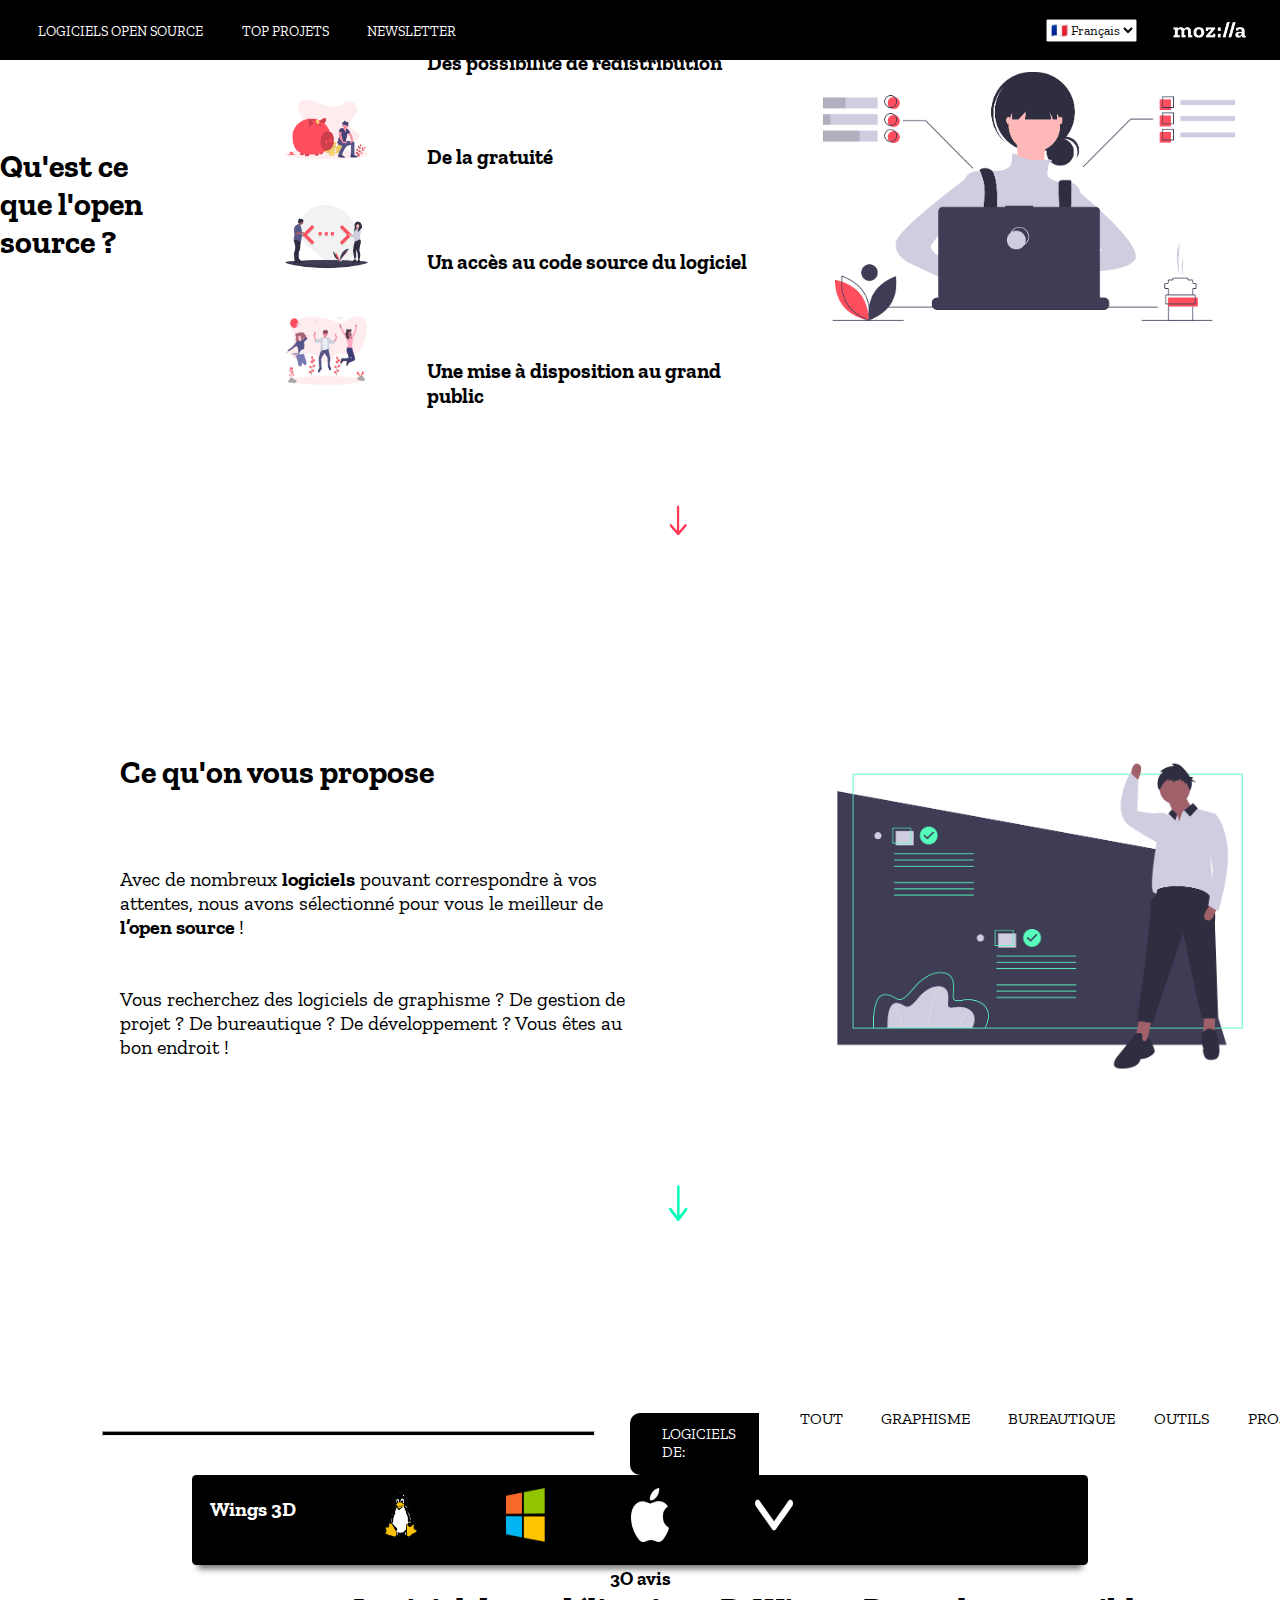
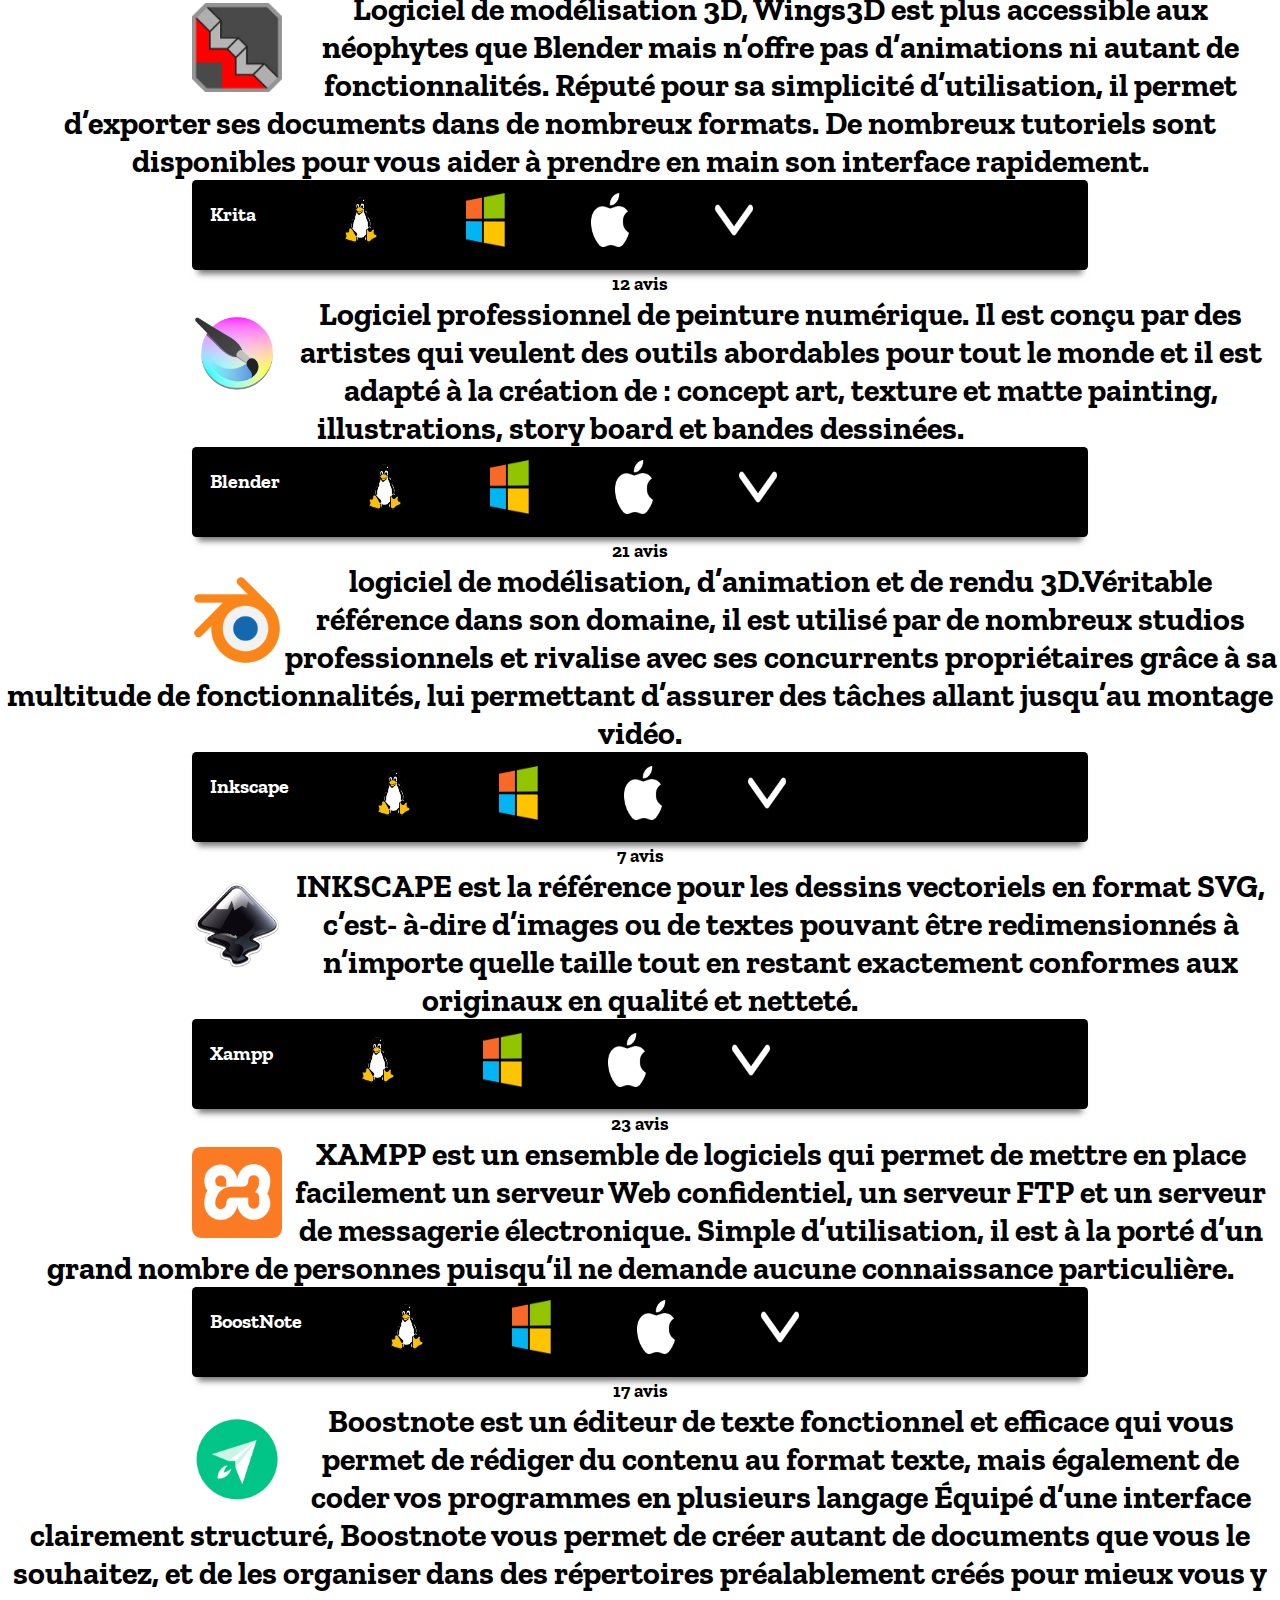
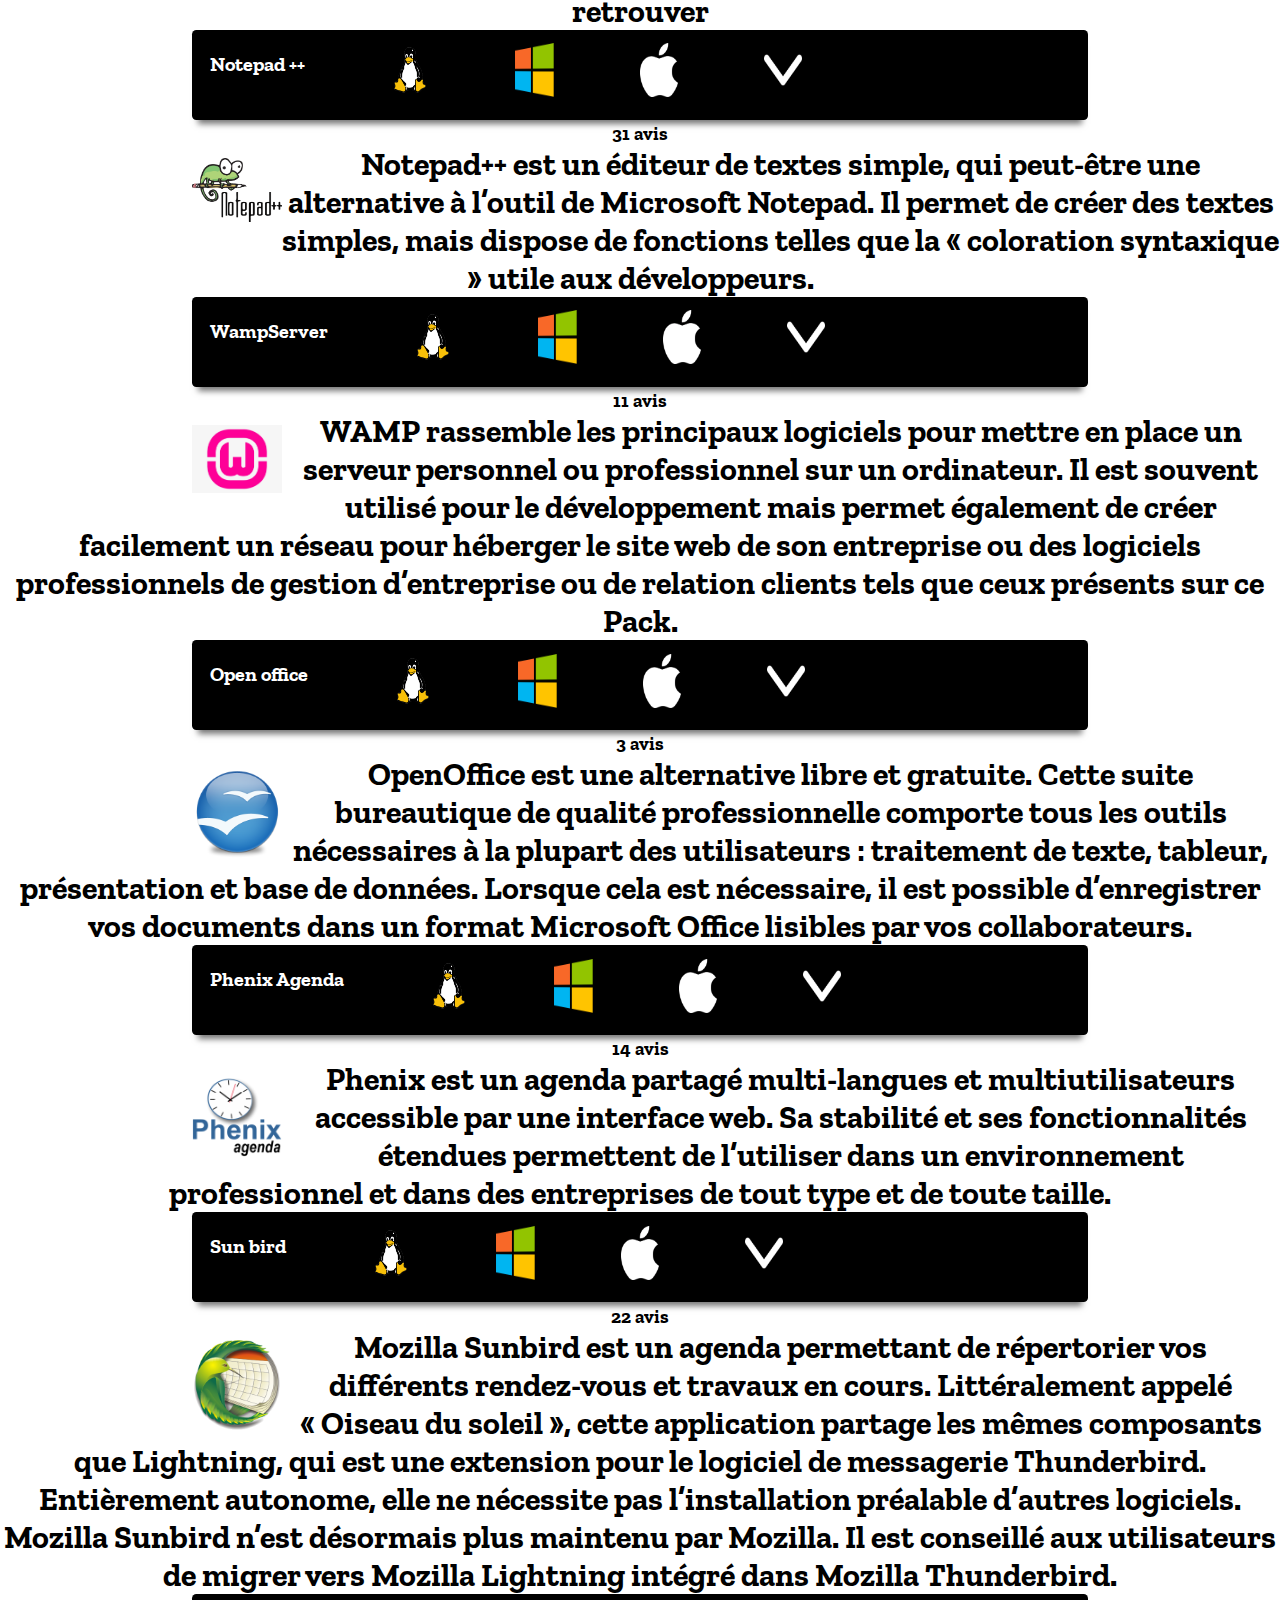
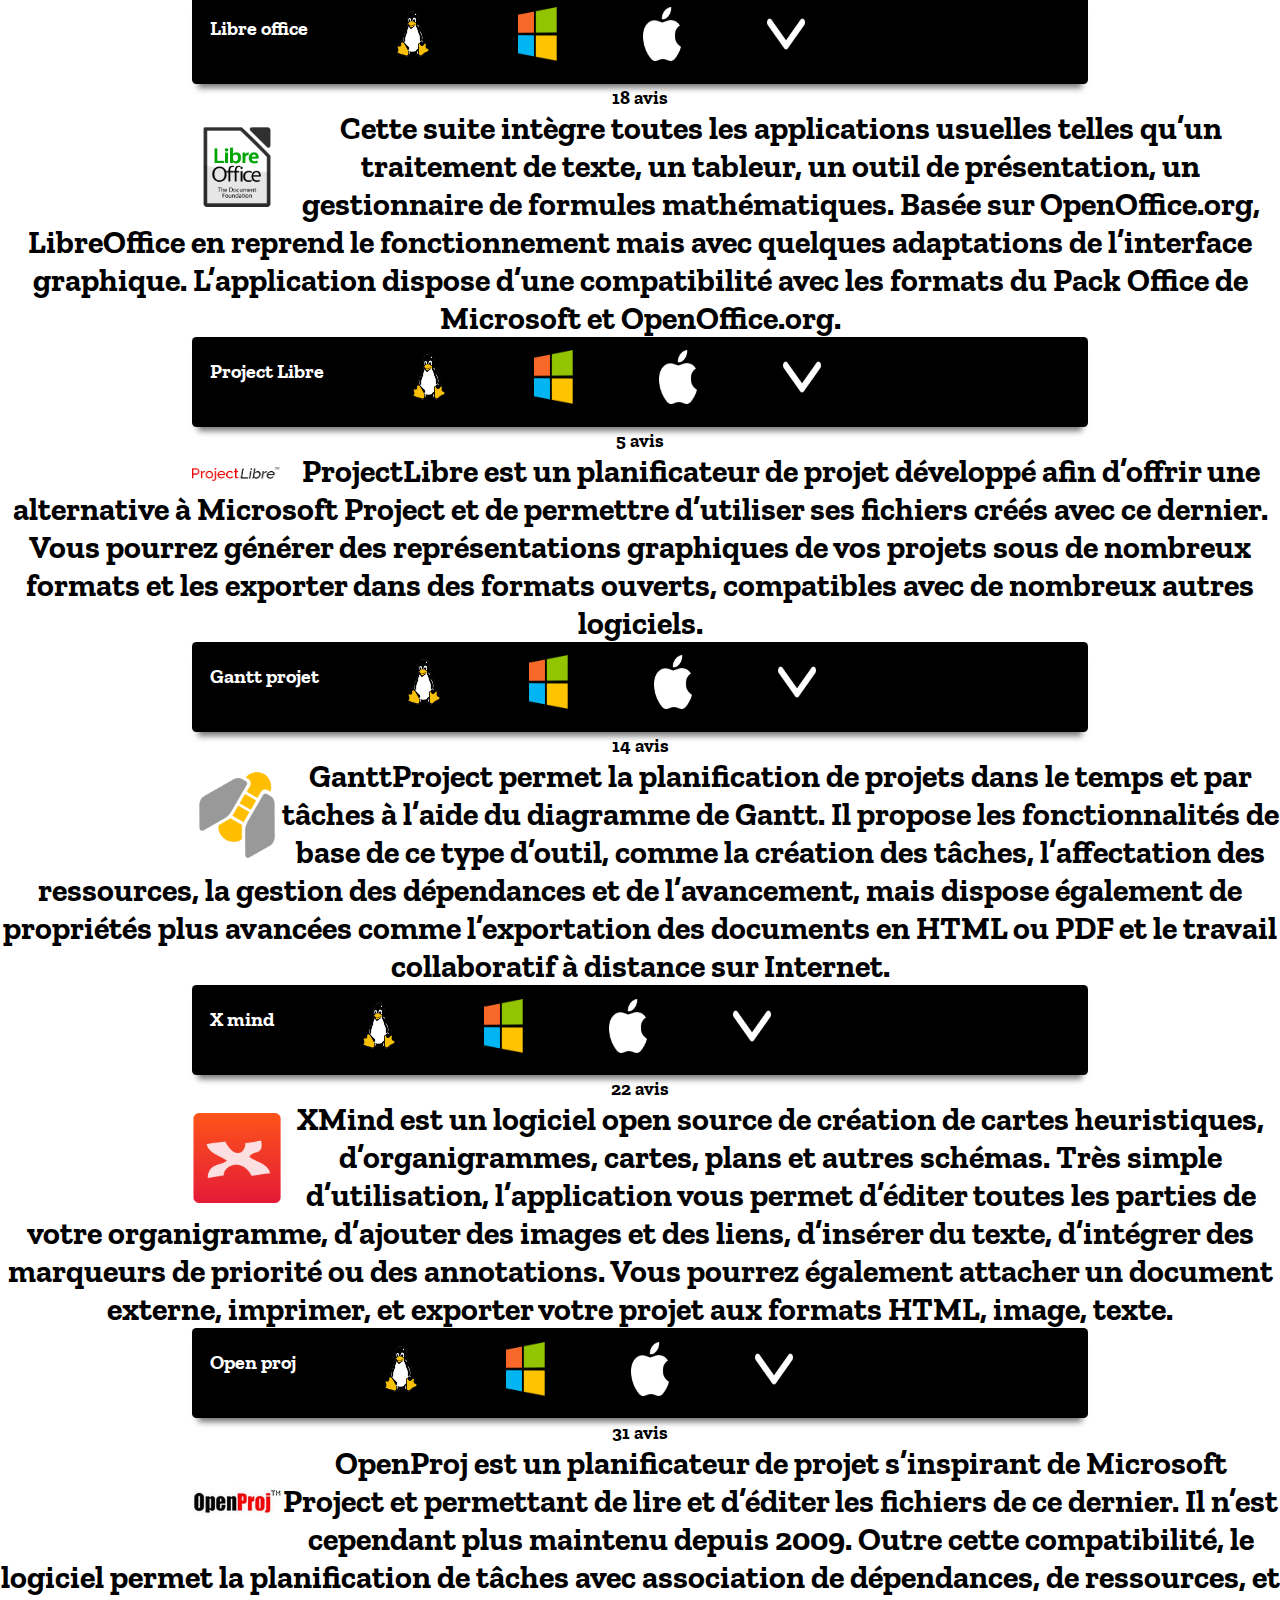
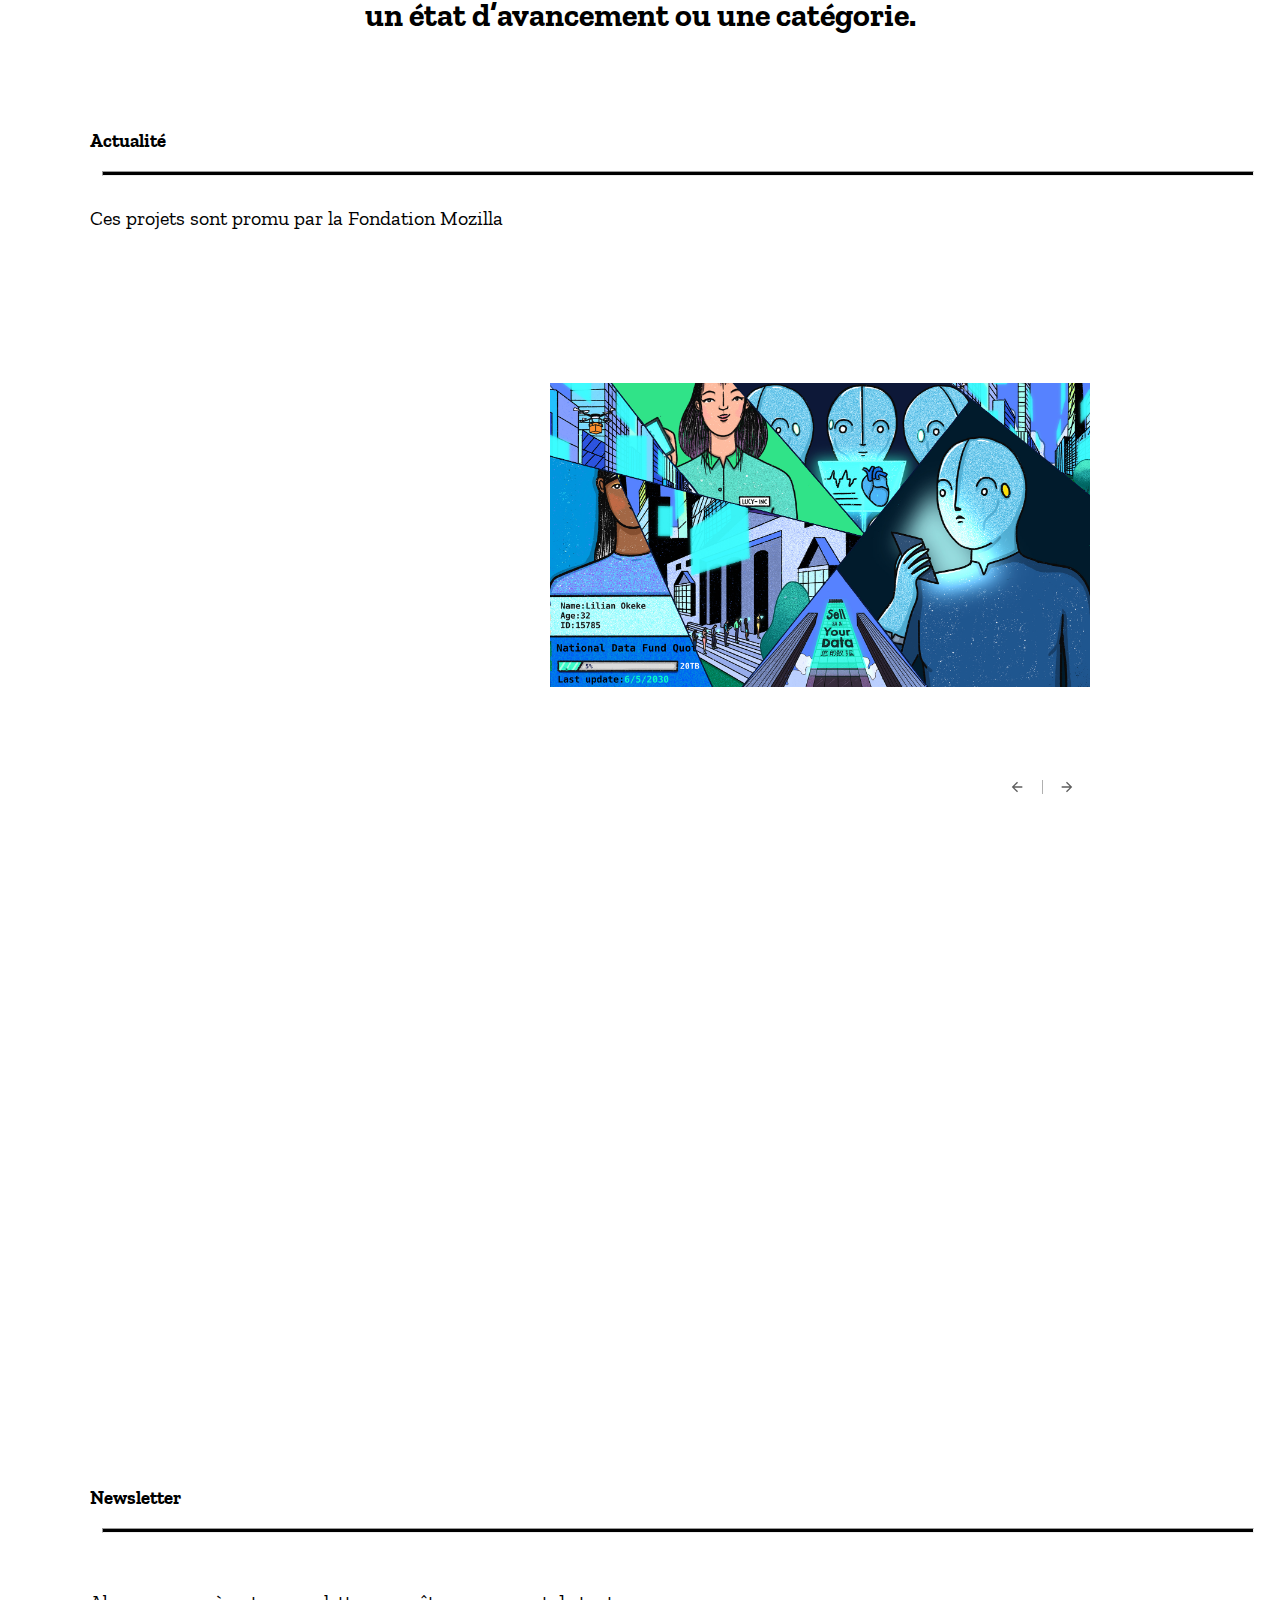
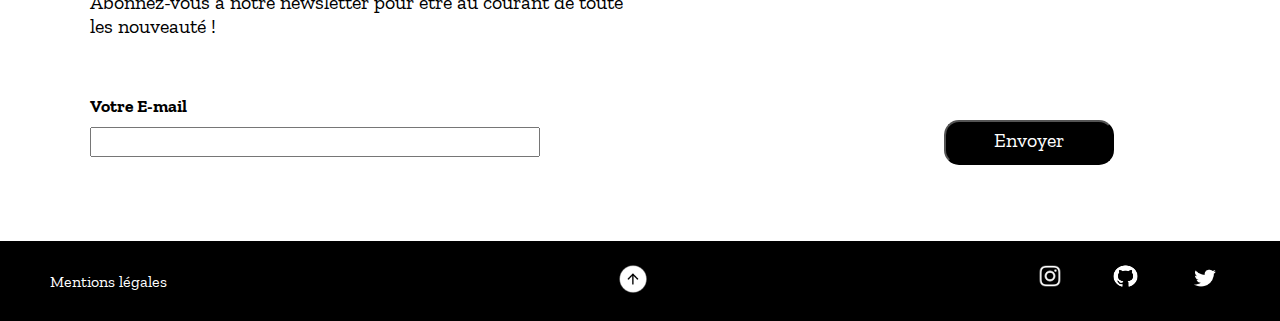
<file: index.html>
<!DOCTYPE html>
<html>
<head>
<title>Fondation Mozilla</title>
<meta charset="utf-8">
<meta name="viewport" content="width=device-width, initial-scale=1">
<meta name="keywords" content="mozilla fondation, logiciels de bureautique, logiciels de graphisme, logiciels d'outils de gestion, logiciels de projet,open source, logiciel gratuit">
<meta name="description" content="Nous vous permettons de trouver facilement des alternatives gratuites de logiciels en open source" />
<link rel="stylesheet" type="text/css" href="design.css">
<link href="https://fonts.googleapis.com/css?family=Zilla+Slab&display=swap" rel="stylesheet">
</head>
<body>

<!-- Menu -->
	<header>

	<nav>
		 <ul>
				<li><a href="#myBtnContainer">LOGICIELS OPEN SOURCE</a></li>
				<li><a href="#top">TOP PROJETS</a></li>
				<li><a href="#newsletter">NEWSLETTER</a></li>
			</ul>
		</nav>
	
		<!-- choix language -->
		<div class="sous-header">
			<select class="selectpicker" data-width="fit">
			    <option>&#x1F1EB;&#x1F1F7; Français</option>
			    <option>&#x1F1EC;&#x1F1E7; English</option>
			  	<option>&#x1F1EA;&#x1F1F8; Español</option>
			</select>

			<img id="logo" src="img/logo.jpeg" alt="logo">
		</div>

	<!--Fin du header-->
	</header>

	<!-- Première page opensource -->

	<div class="first" id="return_top">
	
	</br></br></br></br></br></br>

		<h1> Qu'est ce que l'open source ?</h1>
		
	</br></br>

			
			<div class="icones">

				<div class="redistribution">
					<img src="img/icone_redistribution.png">
					<h2>Des possibilité de <strong>redistribution</strong></h2>
				</div>

				</br>

				<div class="gratuit">
					<img src="img/icone_gratuit.png">
					<h2>De la <strong>gratuité</strong></h2>
				</div>

				</br>

				<div class="code">
					<img src="img/icone_code.png">
					<h2>Un accès au <strong>code source</strong> du logiciel</h2>
				</div>

				</br>

				<div class="grand_public">
					<img src="img/icone_public.png">
					<h2>Une <strong>mise à disposition</strong> au grand public</h2>
				</div>
			
			</div>

				<div class="visuel">
					<img id="visuel_fille_travail" src="img/visuel_fille_travail.png">
				</div>
		
			</div>

				<div class="discover_button">
					<a href="#proposition">
					  <span class="visually-hidden"></span>
					  <svg class="circle" xmlns="http://www.w3.org/2000/svg">
					    <g>
					     <ellipse class="background" ry="40" rx="40" cy="42.5" cx="42.5" stroke-width="1"/>
					     <ellipse class="foreground" ry="40" rx="40" cy="42.5" cx="42.5" stroke-width="2"/>
					    </g>
					  </svg>
					  <a href="#proposition"><img src="img/arrow_down.png"></a>
					</a>
				</div>

<!-- DEUXIEME PAGE OPEN SOURCE ------------------------------------------------------->
				
				<div id="proposition">
					

					<div class="partie_proposition">

						<div class="proposition">
							<h1>Ce qu'on vous propose</h1>
							<br><br><br><br>
							<p>Avec de nombreux <strong>logiciels</strong> pouvant correspondre à vos attentes, nous avons sélectionné pour vous le meilleur de <strong>l’open source </strong> !
								<br><br><br>
							Vous recherchez des logiciels de graphisme ? De gestion de projet ? De bureautique ? De développement ? Vous êtes au bon endroit ! </p>
						</div>

						<div class="visuel">
							<img id="visuel_proposition" src="img/visuel_proposition.png">
						</div>
		
					</div>

					<br><br>

					<div class="discover_button_green">
					
						<a  href="#logiciels">
						  	<span class="visually-hidden"></span>
						  	<svg class="circle" xmlns="http://www.w3.org/2000/svg">
							  	<g>
							     	<ellipse class="background" ry="40" rx="40" cy="42.5" cx="42.5" stroke-width="1"/>
							     	<ellipse class="arrow_green" class="foreground" ry="40" rx="40" cy="42.5" cx="42.5" stroke-width="2"/>
							    </g>
						  	</svg>
						  	<a href="#myBtnContainer"><img src="img/arrow_down_green.png"></a>
						</a>
					</div>
				</div>

	


			<!-- Control buttons -->
			<div id="myBtnContainer">
			<hr/>
			<ul>
				<li class="box" ><p> Logiciels de:</p></li>
				<li class="btn all" onclick="filterSelection('all')"> Tout </li>
				<li class="btn graph" onclick="filterSelection('graph')"> Graphisme </li>
				<li class="btn bureau"  onclick="filterSelection('bureau')"> Bureautique </li>
				<li class="btn outils" onclick="filterSelection('outils')"> outils</li>
				<li class="btn projets"  onclick="filterSelection('projets')"> Projets </li>
			</ul>
			</div>

			
			<!-- The filterable elements. Note that some have multiple class names (this can be used if they belong to multiple categories) -->
			<div class="container">
				<div class="filterDiv graph">
						<input type="checkbox" id="check-1" />
						<label for="check-1"><strong>Wings 3D</strong>
							<img src="img/linux.png">
							<img src="img/windows.png">
							<img src="img/mac.png">
							<img src="img/arrow.png">
						</label>
							<div class="star-holder">
									<i class="star red-rated"></i>
									<i class="star red-rated"></i>
									<i class="star red-rated"></i>
									<i class="star red-rated"></i>
									<i class="star red-partial"></i>
							</div>
							<h3>3O avis</h3>
						<img src="img/GRAPHISME/wings3d.png">
							<h1>
								Logiciel de modélisation 3D, Wings3D est plus accessible aux néophytes que Blender mais n’offre pas d’animations ni autant de fonctionnalités.
								Réputé pour sa simplicité d’utilisation, il permet d’exporter ses documents dans de nombreux formats.
								De nombreux tutoriels sont disponibles pour vous aider à prendre en main son interface rapidement.
							</h1>
						<article>
							<p>
								&bull;	Système de calques similaire à Autocad</br>
								&bull;	Export en format vectoriel et bitmap</br>
								&bull;	Système d’accroche</br>
								&bull;Possibilité de création de formes complexes et de chanfreins</br>
							</p>
							<img src="img/GRAPHISME/screen-wings3D.png">
							<hr class="hred"/>
							<div class="review-container">
										<div class="review">
											<div class="star-holder">
												<i class="star red-rated"></i>
												<i class="star red-rated"></i>
												<i class="star red-rated"></i>
												<i class="star red-rated"></i>
												<i class="star red-partial"></i>
										 	 </div> 
										 <div class="review-title">
										  </div> 
										  <div class="review-text">
											<p class="review-text">
											Le logiciel est super et surtout gratuit!</p>
										  </div>
										  <div class="review-reviewer">
											<div class="reviewer">Kelly McNamara</div>
										  </div>
										</div>
										
										 <div class="review">
											<div class="star-holder">
												<i class="star red-rated"></i>
												<i class="star red-rated"></i>
												<i class="star red-rated"></i>
												<i class="star red-rated"></i>
												<i class="star red-partial"></i>
										  </div> 
										 <div class="review-title">
										  </div>  
										  <div class="review-text">
											<p>
											Parfait! tout ce qu'il me manquait se trouve dans ce logiciel open source. Et c'est gratuit, vraiment rien à dire.</p>
										  </div>
										  <div class="review-reviewer">
											<div class="reviewer">Aisling McCool</div>
										  </div>
										</div>
						</article>
				</div>


				<div class="filterDiv graph">
						<input type="checkbox" id="check-2"/>
						<label for="check-2"><strong>Krita</strong>
							<img src="img/linux.png">
							<img src="img/windows.png">
							<img src="img/mac.png">
							<img src="img/arrow.png">
						</label>
						<div class="star-holder">
								<i class="star red-rated"></i>
								<i class="star red-rated"></i>
								<i class="star red-rated"></i>
								<i class="star red-rated"></i>
								<i class="star red-partial"></i>
						</div>
						<h3>12 avis</h3>
						<img src="img/GRAPHISME/krita.png">
						<h1> Logiciel professionnel de peinture numérique. Il est conçu par des artistes qui veulent des outils abordables pour 
								tout le monde et il est adapté à la création de : concept art, texture et matte painting,
								illustrations, story board et bandes dessinées.
						</h1>
						<article>
							<p> 
								&bull;Palette complète d’outils (dessin, transformation, sélection)</br>
								&bull;Gestion des Calques</br>
								&bull;Stabilisateur de Brosses</br>
								&bull;Gestion Complète des Couleurs</br>
								&bull;Interface Utilisateur personnalisable</br>
								&bull;Support des Fichiers PSD</br>
							</p>
							<img src="img/GRAPHISME/screen-krita.png">
							<hr class="hred"/>
							<div class="review-container">
										<div class="review">
											<div class="star-holder">
												<i class="star red-rated"></i>
												<i class="star red-rated"></i>
												<i class="star red-rated"></i>
												<i class="star red-rated"></i>
												<i class="star red-partial"></i>
										 	 </div> 
										 <div class="review-title">
										  </div> 
										  <div class="review-text">
											<p class="review-text">
											Le logiciel est super et surtout gratuit!</p>
										  </div>
										  <div class="review-reviewer">
											<div class="reviewer">Kelly McNamara</div>
										  </div>
										</div>
										
										 <div class="review">
											<div class="star-holder">
												<i class="star red-rated"></i>
												<i class="star red-rated"></i>
												<i class="star red-rated"></i>
												<i class="star red-rated"></i>
												<i class="star red-partial"></i>
										  </div> 
										 <div class="review-title">
										  </div>  
										  <div class="review-text">
											<p>
											Parfait! tout ce qu'il me manquait se trouve dans ce logiciel open source. Et c'est gratuit, vraiment rien à dire.</p>
										  </div>
										  <div class="review-reviewer">
											<div class="reviewer">Aisling McCool</div>
										  </div>
										</div>
						</article>
					</div>

				<div class="filterDiv graph">
						<input type="checkbox" id="check-3" />
						<label for="check-3"><strong>Blender</strong>
							<img src="img/linux.png">
							<img src="img/windows.png">
							<img src="img/mac.png">
							<img src="img/arrow.png">
						</label>
						<div class="star-holder">
								<i class="star red-rated"></i>
								<i class="star red-rated"></i>
								<i class="star red-rated"></i>
								<i class="star red-rated"></i>
								<i class="star red-partial"></i>
						</div>
						<h3>21 avis</h3>
						<img src="img/GRAPHISME/BLENDER.png">
						<h1>logiciel de modélisation, d’animation et de rendu 3D.Véritable référence dans son domaine, il est utilisé par de nombreux studios 
								professionnels et rivalise avec ses concurrents propriétaires
								grâce à sa multitude de fonctionnalités, lui permettant d’assurer des tâches allant
								jusqu’au montage vidéo.</h1>
						<article>
							<p>
								&bull;Gestion de plusieurs techniques de modélisation </br>
								&bull;Très nombreux moteurs de rendus et de formats d’exportation</br>
								&bull;Gestion avancée d’animations</br>
								&bull;Composition vidéo</br>
								&bull;Traitement des éclairages</br>
								&bull;Langage de script Python</br>
								&bull;Moteur 3D temps réel</br>
								&bull;Simulation de fluides réalistes</br>
								&bull;Simulateur de fumée</br>
							</p>
							<img src="img/GRAPHISME/screen-blender.jpg">
							<hr class="hred"/>
							<div class="review-container">
										<div class="review">
											<div class="star-holder">
												<i class="star red-rated"></i>
												<i class="star red-rated"></i>
												<i class="star red-rated"></i>
												<i class="star red-rated"></i>
												<i class="star red-partial"></i>
										 	 </div> 
										 <div class="review-title">
										  </div> 
										  <div class="review-text">
											<p class="review-text">
											Le logiciel est super et surtout gratuit!</p>
										  </div>
										  <div class="review-reviewer">
											<div class="reviewer">Kelly McNamara</div>
										  </div>
										</div>
										
										 <div class="review">
											<div class="star-holder">
												<i class="star red-rated"></i>
												<i class="star red-rated"></i>
												<i class="star red-rated"></i>
												<i class="star red-rated"></i>
												<i class="star red-partial"></i>
										  </div> 
										 <div class="review-title">
										  </div>  
										  <div class="review-text">
											<p>
											Parfait! tout ce qu'il me manquait se trouve dans ce logiciel open source. Et c'est gratuit, vraiment rien à dire.</p>
										  </div>
										  <div class="review-reviewer">
											<div class="reviewer">Aisling McCool</div>
										  </div>
										</div>			
						</article>	
				</div>
				<div class="filterDiv graph">
						<input type="checkbox" id="check-4" />
						<label for="check-4"><strong>Inkscape</strong>
							<img src="img/linux.png">
							<img src="img/windows.png">
							<img src="img/mac.png">
							<img src="img/arrow.png">
						</label>
						<div class="star-holder">
								<i class="star red-rated"></i>
								<i class="star red-rated"></i>
								<i class="star red-rated"></i>
								<i class="star red-rated"></i>
								<i class="star red-partial"></i>
						</div>
						<h3>7 avis</h3>
						<img src="img/GRAPHISME/INKSCAPE.png">
						<h1>INKSCAPE est la référence
								pour les dessins
								vectoriels en format SVG, c’est-
								à-dire d’images ou de textes
								pouvant être redimensionnés à
								n’importe quelle taille tout en
								restant exactement conformes
								aux originaux en qualité et
								netteté. </h1>
						<article>
							<p> 
									&bull;Création et manipulation d’objets</br>
									&bull;Nombreuses opérations applicables sur les chemins</br>
									&bull;Export au format PNG, PDF et dans de nombreux formats vectoriels</br>
									&bull;Multilingue</br>
							</p>
							<img src="img/GRAPHISME/screen-inkscape.png">
							<hr class="hred"/>
							<div class="review-container">
										<div class="review">
											<div class="star-holder">
												<i class="star red-rated"></i>
												<i class="star red-rated"></i>
												<i class="star red-rated"></i>
												<i class="star red-rated"></i>
												<i class="star red-partial"></i>
										 	 </div> 
										 <div class="review-title">
										  </div> 
										  <div class="review-text">
											<p class="review-text">
											Le logiciel est super et surtout gratuit!</p>
										  </div>
										  <div class="review-reviewer">
											<div class="reviewer">Kelly McNamara</div>
										  </div>
										</div>
										
										 <div class="review">
											<div class="star-holder">
												<i class="star red-rated"></i>
												<i class="star red-rated"></i>
												<i class="star red-rated"></i>
												<i class="star red-rated"></i>
												<i class="star red-partial"></i>
										  </div> 
										 <div class="review-title">
										  </div>  
										  <div class="review-text">
											<p>
											Parfait! tout ce qu'il me manquait se trouve dans ce logiciel open source. Et c'est gratuit, vraiment rien à dire.</p>
										  </div>
										  <div class="review-reviewer">
											<div class="reviewer">Aisling McCool</div>
										  </div>
										</div>
						</article>
				</div>
				<div class="filterDiv outils">
						<input type="checkbox" id="check-5" />
						<label for="check-5"><strong>Xampp</strong>
							<img src="img/linux.png">
							<img src="img/windows.png">
							<img src="img/mac.png">
							<img src="img/arrow.png">
						</label>
						<div class="star-holder">
								<i class="star violet-rated"></i>
								<i class="star violet-rated"></i>
								<i class="star violet-rated"></i>
								<i class="star violet-rated"></i>
								<i class="star violet-partial"></i>
						</div>
						<h3>23 avis</h3>
						<img src="img/OUTIL/XAMPP.png">
						<h1>XAMPP est un ensemble de logiciels qui permet de mettre en place facilement un serveur Web confidentiel,
								un serveur FTP et un serveur de messagerie électronique. Simple d’utilisation, il est à la porté d’un grand
								nombre de personnes puisqu’il ne demande aucune connaissance particulière.
						</h1>
						<article>
							<p>
								Xampp contient principalement les utilitaires suivant :</br>
								&bull;Le logiciel serveur Apache</br>
								&bull;MariaDB (fork de MYSQL) pour la gestion des bases de données</br>
								&bull;PHP et PERL pour gérer les scripts et les contenus dynamiques</br>
							</p>
							<img src="img/OUTIL/screen-xamp.png">
							<hr class="hviolet"/>
							<div class="review-container">
										<div class="review">
											<div class="star-holder">
												<i class="star violet-rated"></i>
												<i class="star violet-rated"></i>
												<i class="star violet-rated"></i>
												<i class="star violet-rated"></i>
												<i class="star violet-partial"></i>
										 	 </div> 
										 <div class="review-title">
										  </div> 
										  <div class="review-text">
											<p class="review-text">
											Le logiciel est super et surtout gratuit!</p>
										  </div>
										  <div class="review-reviewer">
											<div class="reviewer">Kelly McNamara</div>
										  </div>
										</div>
										
										 <div class="review">
											<div class="star-holder">
												<i class="star violet-rated"></i>
												<i class="star violet-rated"></i>
												<i class="star violet-rated"></i>
												<i class="star violet-rated"></i>
												<i class="star violet-partial"></i>
										  </div> 
										 <div class="review-title">
										  </div>  
										  <div class="review-text">
											<p>
											Parfait! tout ce qu'il me manquait se trouve dans ce logiciel open source. Et c'est gratuit, vraiment rien à dire.</p>
										  </div>
										  <div class="review-reviewer">
											<div class="reviewer">Aisling McCool</div>
										  </div>
										</div>
						</article>
				</div>

				<div class="filterDiv outils">
						<input type="checkbox" id="check-6" />
						<label for="check-6"><strong>BoostNote</strong>
							<img src="img/linux.png">
							<img src="img/windows.png">
							<img src="img/mac.png">
							<img src="img/arrow.png">
						</label>
						<div class="star-holder">
								<i class="star violet-rated"></i>
								<i class="star violet-rated"></i>
								<i class="star violet-rated"></i>
								<i class="star violet-rated"></i>
								<i class="star violet-partial"></i>
						</div>
						<h3>17 avis</h3>
						<img src="img/OUTIL/BOOSTNOTE.png">
						<h1>Boostnote est un éditeur de texte fonctionnel et efficace qui vous permet de rédiger du contenu au format texte, mais également de coder vos programmes en plusieurs langage
						   Équipé d’une interface clairement structuré, Boostnote vous permet de créer autant de documents que vous le souhaitez, et de les organiser dans des répertoires préalablement créés pour mieux vous y retrouver
						</h1>
						<article>
							<p>
									&bull;Les notes peuvent être prises au format Markdown ou au format extrait de code</br>
									&bull;Surbrillance de la syntaxe</br>
									&bull;Les notes peuvent être étiquetées</br>
									&bull;Fonctionnalité de recherche</br>
									&bull;Les notes peuvent être regroupées dans des dossiers</br>
									&bull;Hotkey support</br>
									&bull;Thèmes d'interface utilisateur sombres et clairs</br>
									&bull;Beaucoup de thèmes pour l'éditeur</br>
									&bull;Multiplateforme, disponible pour Linux, Windows, macOS, Android et iOS</br>
									&bull;Pas de synchronisation vers le cloud</br>
									&bull;Les notes peuvent être exportées au format .txt ou .md (Markdown).</br>
							</p>
							<img src="img/OUTIL/screen-boostnote.png">
							<hr class="hviolet"/>
							<div class="review-container">
										<div class="review">
											<div class="star-holder">
												<i class="star violet-rated"></i>
												<i class="star violet-rated"></i>
												<i class="star violet-rated"></i>
												<i class="star violet-rated"></i>
												<i class="star violet-partial"></i>
										 	 </div> 
										 <div class="review-title">
										  </div> 
										  <div class="review-text">
											<p class="review-text">
											Le logiciel est super et surtout gratuit!</p>
										  </div>
										  <div class="review-reviewer">
											<div class="reviewer">Kelly McNamara</div>
										  </div>
										</div>
										
										 <div class="review">
											<div class="star-holder">
												<i class="star violet-rated"></i>
												<i class="star violet-rated"></i>
												<i class="star violet-rated"></i>
												<i class="star violet-rated"></i>
												<i class="star violet-partial"></i>
										  </div> 
										 <div class="review-title">
										  </div>  
										  <div class="review-text">
											<p>
											Parfait! tout ce qu'il me manquait se trouve dans ce logiciel open source. Et c'est gratuit, vraiment rien à dire.</p>
										  </div>
										  <div class="review-reviewer">
											<div class="reviewer">Aisling McCool</div>
										  </div>
										</div>
						</article>
				</div>

				<div class="filterDiv outils">
						<input type="checkbox" id="check-7" />
						<label for="check-7"><strong>Notepad ++</strong>
							<img src="img/linux.png">
							<img src="img/windows.png">
							<img src="img/mac.png">
							<img src="img/arrow.png">
						</label>
						<div class="star-holder">
								<i class="star violet-rated"></i>
								<i class="star violet-rated"></i>
								<i class="star violet-rated"></i>
								<i class="star violet-rated"></i>
								<i class="star violet-partial"></i>
						</div>
						<h3>31 avis</h3>
						<img src="img/OUTIL/Notepadpp++.png">
						<h1>Notepad++ est un éditeur de textes simple, qui peut-être une alternative à l’outil de Microsoft Notepad.
							Il permet de créer des textes simples, mais dispose de fonctions telles que la « coloration syntaxique » utile aux développeurs.
						</h1>
						<article>
							<p>
									&bull;Coloration Syntaxique et Relief Syntaxique (Syntax Folding)</br>
									&bull;Langage défini par utilisateur</br>
									&bull;PCRE (Perl Compatible Regular Expression) pour la recherche et le remplacement</br>
									&bull;Document Map</br>
									&bull;Auto-complétion</br>
									&bull;Multi-documents (les onglets)</br>
									&bull;WYSIWYG (What You See Is What You Get - pour l’impression)</br>
									&bull;Zoom in et zoom out</br>
									&bull;Multilingue</br>
									&bull;Signet</br>
									&bull;Macro recording and playback</br>
							</p>
							<img src="img/OUTIL/screen-notepad.png">
							<hr class="hviolet"/>
							<div class="review-container">
										<div class="review">
											<div class="star-holder">
												<i class="star violet-rated"></i>
												<i class="star violet-rated"></i>
												<i class="star violet-rated"></i>
												<i class="star violet-rated"></i>
												<i class="star violet-partial"></i>
										 	 </div> 
										 <div class="review-title">
										  </div> 
										  <div class="review-text">
											<p class="review-text">
											Le logiciel est super et surtout gratuit!</p>
										  </div>
										  <div class="review-reviewer">
											<div class="reviewer">Kelly McNamara</div>
										  </div>
										</div>
										
										 <div class="review">
											<div class="star-holder">
												<i class="star violet-rated"></i>
												<i class="star violet-rated"></i>
												<i class="star violet-rated"></i>
												<i class="star violet-rated"></i>
												<i class="star violet-partial"></i>
										  </div> 
										 <div class="review-title">
										  </div>  
										  <div class="review-text">
											<p>
											Parfait! tout ce qu'il me manquait se trouve dans ce logiciel open source. Et c'est gratuit, vraiment rien à dire.</p>
										  </div>
										  <div class="review-reviewer">
											<div class="reviewer">Aisling McCool</div>
										  </div>
										</div>
						</article>	
				</div>

				<div class="filterDiv outils">
				<input type="checkbox" id="check-8" />
					<label for="check-8"><strong>WampServer</strong>
						<img src="img/linux.png">
						<img src="img/windows.png">
						<img src="img/mac.png">
						<img src="img/arrow.png">
					</label>
					<div class="star-holder">
							<i class="star violet-rated"></i>
							<i class="star violet-rated"></i>
							<i class="star violet-rated"></i>
							<i class="star violet-rated"></i>
							<i class="star violet-partial"></i>
					</div>
					<h3>11 avis</h3>
					<img src="img/OUTIL/WAMP.png">
					<h1>WAMP rassemble les principaux logiciels pour mettre en place un serveur personnel ou professionnel sur un ordinateur.
							Il est souvent utilisé pour le développement mais permet également de créer facilement un réseau pour héberger le site
							web de son entreprise ou des logiciels professionnels de gestion d’entreprise ou de relation clients tels que ceux présents sur ce Pack.
					</h1>
					<article>
						<p>
							Wamp contient principalement : </br>
							&bull;Le logiciel serveur Apache</br>
							&bull;MySQL pour la gestion des bases de données</br>
							&bull;PHP pour gérer les scripts et les contenus dynamiques</br>
						</p>
						<img src="img/OUTIL/screen-wamp.jpg">
						<hr class="hviolet"/>
							<div class="review-container">
										<div class="review">
											<div class="star-holder">
												<i class="star violet-rated"></i>
												<i class="star violet-rated"></i>
												<i class="star violet-rated"></i>
												<i class="star violet-rated"></i>
												<i class="star violet-partial"></i>
										 	 </div> 
										 <div class="review-title">
										  </div> 
										  <div class="review-text">
											<p class="review-text">
											Le logiciel est super et surtout gratuit!</p>
										  </div>
										  <div class="review-reviewer">
											<div class="reviewer">Kelly McNamara</div>
										  </div>
										</div>
										
										 <div class="review">
											<div class="star-holder">
												<i class="star violet-rated"></i>
												<i class="star violet-rated"></i>
												<i class="star violet-rated"></i>
												<i class="star violet-rated"></i>
												<i class="star violet-partial"></i>
										  </div> 
										 <div class="review-title">
										  </div>  
										  <div class="review-text">
											<p>
											Parfait! tout ce qu'il me manquait se trouve dans ce logiciel open source. Et c'est gratuit, vraiment rien à dire.</p>
										  </div>
										  <div class="review-reviewer">
											<div class="reviewer">Aisling McCool</div>
										  </div>
										</div>
					</article>				
				</div>

				<div class="filterDiv bureau">
				<input type="checkbox" id="check-9" />
					<label for="check-9"><strong>Open office</strong>
						<img src="img/linux.png">
						<img src="img/windows.png">
						<img src="img/mac.png">
						<img src="img/arrow.png">
					</label>
					<div class="star-holder">
							<i class="star green-rated"></i>
							<i class="star green-rated"></i>
							<i class="star green-rated"></i>
							<i class="star green-rated"></i>
							<i class="star green-partial"></i>
					</div>
					<h3>3 avis</h3>
					<img src="img/BUREAUTIQUE/OpenOffice.png">
					<h1>OpenOffice est une
							alternative libre et
							gratuite. Cette suite
							bureautique de
							qualité
							professionnelle
							comporte tous les
							outils nécessaires à la
							plupart des
							utilisateurs :
							traitement de texte,
							tableur, présentation
							et base de données.
							Lorsque cela est
							nécessaire, il est
							possible d’enregistrer
							vos documents dans
							un format Microsoft
							Office lisibles par vos
							collaborateurs.
					</h1>	
					<article>
						<p>
							La suite OpenOffice.org comprend :</br>
							&bull;Writer : Traitement de texte, alternative libre à Microsoft Word permettant de mettre en forme les documents textuels</br>
							&bull;Calc : Tableur similaire à Microsoft Excel, il permet le traitement de certaines de ses actions automatisées, la génération de graphique et l’accès à des utilisateurs multiples</br>
							&bull;Impress : Permet de composer des présentations sous forme de diapositives à l’instar de Microsoft Powerpoint</br>
							&bull;Base : Gestionnaire de bases de données</br>
							&bull;Draw : Outil de dessin vectoriel pour les illustrations et les schémas simples</br>
							&bull;Math : Outil de composition de formules mathématiques</br>
						</p>	
						<img src="img/BUREAUTIQUE/screen-openoffice.png">	
						<hr class="hgreen"/>
							<div class="review-container">
										<div class="review">
											<div class="star-holder">
												<i class="star green-rated"></i>
												<i class="star green-rated"></i>
												<i class="star green-rated"></i>
												<i class="star green-rated"></i>
												<i class="star green-partial"></i>
										 	 </div> 
										 <div class="review-title">
										  </div> 
										  <div class="review-text">
											<p class="review-text">
											Le logiciel est super et surtout gratuit!</p>
										  </div>
										  <div class="review-reviewer">
											<div class="reviewer">Kelly McNamara</div>
										  </div>
										</div>
										
										 <div class="review">
											<div class="star-holder">
												<i class="star green-rated"></i>
												<i class="star green-rated"></i>
												<i class="star green-rated"></i>
												<i class="star green-rated"></i>
												<i class="star green-partial"></i>
										  </div> 
										 <div class="review-title">
										  </div>  
										  <div class="review-text">
											<p>
											Parfait! tout ce qu'il me manquait se trouve dans ce logiciel open source. Et c'est gratuit, vraiment rien à dire.</p>
										  </div>
										  <div class="review-reviewer">
											<div class="reviewer">Aisling McCool</div>
										  </div>
										</div>				
					</article>
				</div>

					<div class="filterDiv bureau">
					<input type="checkbox" id="check-10" />
					<label for="check-10"><strong>Phenix Agenda</strong>
						<img src="img/linux.png">
						<img src="img/windows.png">
						<img src="img/mac.png">
						<img src="img/arrow.png">
					</label>
					<div class="star-holder">
							<i class="star green-rated"></i>
							<i class="star green-rated"></i>
							<i class="star green-rated"></i>
							<i class="star green-rated"></i>
							<i class="star green-partial"></i>
					</div>
					<h3>14 avis</h3>
					<img src="img/BUREAUTIQUE/PhenixAgenda.png">
					<h1>Phenix est un agenda
							partagé multi-langues
							et multiutilisateurs
							accessible par une
							interface web.
							Sa stabilité et ses
							fonctionnalités
							étendues permettent
							de l’utiliser dans un
							environnement
							professionnel et dans
							des entreprises de
							tout type et de toute
							taille. </h1>
					<article>
						<p>
							&bull;Possibilité de saisir des notes avec plusieurs options de périodicité et de rappels.</br>
							&bull;Possibilité d’affecter une note à d’autres utilisateurs.</br>
							&bull;Multi-vues : quotidienne, hebdomadaire, mensuelle et annuelle.</br>
							&bull;Plannings globaux pour visualiser les notes de plusieurs utilisateurs sur un même écran.</br>
							&bull;Carnet d’adresse avec partage possible des contacts entre plusieurs utilisateurs.</br>
							&bull;Gestion d’un profil personnalisable avec choix de l’identifiant et du mot de passe, des heures de début et de fin de journée, des droits d’accès à votre agenda, de l’apparence de l’interface...</br>
							&bull;Rappels des notes par popup et mail.</br>
							&bull;Affichage des disponibilités croisées entre plusieurs utilisateurs.</br>
							&bull;Module PDA et Smartphone.</br>
							&bull;Module i-mode™ pour pouvoir gérer son agenda et consulter son agenda depuis son GSM (si compatible).</br>
							&bull;Import / Export des notes et des contacts aux formats iCal, Cal et autres...</br>
							&bull;Consultation de l’agenda via un flux RSS.</br>
							&bull;Module complet d’administration.</br>
							&bull;Interface personnalisable.</br>
							&bull;Installateur / désinstalleur de MOD pour personnaliser Phenix.</br>
						</p>
						<img src="img/BUREAUTIQUE/screen-phenixagenda.png">
						<hr class="hgreen"/>
							<div class="review-container">
										<div class="review">
											<div class="star-holder">
												<i class="star green-rated"></i>
												<i class="star green-rated"></i>
												<i class="star green-rated"></i>
												<i class="star green-rated"></i>
												<i class="star green-partial"></i>
										 	 </div> 
										 <div class="review-title">
										  </div> 
										  <div class="review-text">
											<p class="review-text">
											Le logiciel est super et surtout gratuit!</p>
										  </div>
										  <div class="review-reviewer">
											<div class="reviewer">Kelly McNamara</div>
										  </div>
										</div>
										
										 <div class="review">
											<div class="star-holder">
												<i class="star green-rated"></i>
												<i class="star green-rated"></i>
												<i class="star green-rated"></i>
												<i class="star green-rated"></i>
												<i class="star green-partial"></i>
										  </div> 
										 <div class="review-title">
										  </div>  
										  <div class="review-text">
											<p>
											Parfait! tout ce qu'il me manquait se trouve dans ce logiciel open source. Et c'est gratuit, vraiment rien à dire.</p>
										  </div>
										  <div class="review-reviewer">
											<div class="reviewer">Aisling McCool</div>
										  </div>
										</div>
					</article>
				</div>

				<div class="filterDiv bureau">
						<input type="checkbox" id="check-11" />
						<label for="check-11"><strong>Sun bird</strong>
							<img src="img/linux.png">
							<img src="img/windows.png">
							<img src="img/mac.png">
							<img src="img/arrow.png">
						</label>
						<div class="star-holder">
								<i class="star green-rated"></i>
								<i class="star green-rated"></i>
								<i class="star green-rated"></i>
								<i class="star green-rated"></i>
								<i class="star green-partial"></i>
						</div>
						<h3>22 avis</h3>
						<img src="img/BUREAUTIQUE/Sunbird.png">
						<h1>Mozilla Sunbird est un
								agenda permettant de
								répertorier vos différents
								rendez-vous et travaux en
								cours.
								Littéralement appelé
								« Oiseau du soleil », cette
								application partage les
								mêmes composants que
								Lightning, qui est une
								extension pour le logiciel
								de messagerie
								Thunderbird.
								Entièrement autonome, elle
								ne nécessite pas
								l’installation préalable
								d’autres logiciels.
								Mozilla Sunbird n’est
								désormais plus maintenu
								par Mozilla. Il est conseillé
								aux utilisateurs de migrer
								vers Mozilla Lightning
								intégré dans Mozilla
								Thunderbird.
						</h1>
						<article>
							<p>
								&bull;Enregistrement d’évènements et d’activités</br>
								&bull;Intégration possible de notes et adresses Web</br>
								&bull;Système d’alerte</br>
								&bull;Modification de la vue du calendrier</br>
								&bull;Système multi-calendriers</br>
							</p>	
							<img src="img/BUREAUTIQUE/screen-sunbird.png">
							<hr class="hgreen"/>
							<div class="review-container">
										<div class="review">
											<div class="star-holder">
												<i class="star green-rated"></i>
												<i class="star green-rated"></i>
												<i class="star green-rated"></i>
												<i class="star green-rated"></i>
												<i class="star green-partial"></i>
										 	 </div> 
										 <div class="review-title">
										  </div> 
										  <div class="review-text">
											<p class="review-text">
											Le logiciel est super et surtout gratuit!</p>
										  </div>
										  <div class="review-reviewer">
											<div class="reviewer">Kelly McNamara</div>
										  </div>
										</div>
										
										 <div class="review">
											<div class="star-holder">
												<i class="star green-rated"></i>
												<i class="star green-rated"></i>
												<i class="star green-rated"></i>
												<i class="star green-rated"></i>
												<i class="star green-partial"></i>
										  </div> 
										 <div class="review-title">
										  </div>  
										  <div class="review-text">
											<p>
											Parfait! tout ce qu'il me manquait se trouve dans ce logiciel open source. Et c'est gratuit, vraiment rien à dire.</p>
										  </div>
										  <div class="review-reviewer">
											<div class="reviewer">Aisling McCool</div>
										  </div>
										</div>					
						</article>
				</div>

				<div class="filterDiv bureau">
						<input type="checkbox" id="check-12" />
						<label for="check-12"><strong>Libre office</strong>
							<img src="img/linux.png">
							<img src="img/windows.png">
							<img src="img/mac.png">
							<img src="img/arrow.png">
						</label>
						<div class="star-holder">
								<i class="star green-rated"></i>
								<i class="star green-rated"></i>
								<i class="star green-rated"></i>
								<i class="star green-rated"></i>
								<i class="star green-partial"></i>
						</div>
						<h3>18 avis</h3>
						<img src="img/BUREAUTIQUE/LibreOffice.png">
						<h1>Cette suite intègre toutes
								les applications usuelles
								telles qu’un traitement de
								texte, un tableur, un outil de
								présentation, un
								gestionnaire de formules
								mathématiques. Basée sur
								OpenOffice.org, LibreOffice
								en reprend le
								fonctionnement mais avec
								quelques adaptations de
								l’interface graphique.
								L’application dispose d’une
								compatibilité avec les
								formats du Pack Office de
								Microsoft et
								OpenOffice.org.</h1>	
						<article>
							<p>
								&bull;Le traitement de texte Writer</br>
								&bull;Le tableur Calc</br>
								&bull;Le module de composition de diaporama Impress</br>
								&bull;Le module de dessin vectoriel Draw pour les schémas et les illustrations simples</br>
								&bull;Le module de gestion de bases de données Base</br>
								&bull;Le module de composition mathématique Math</br>
							</p>
							<img src="img/BUREAUTIQUE/screen-sunbird.png">	
							<hr class="hgreen"/>
							<div class="review-container">
										<div class="review">
											<div class="star-holder">
												<i class="star green-rated"></i>
												<i class="star green-rated"></i>
												<i class="star green-rated"></i>
												<i class="star green-rated"></i>
												<i class="star green-partial"></i>
										 	 </div> 
										 <div class="review-title">
										  </div> 
										  <div class="review-text">
											<p class="review-text">
											Le logiciel est super et surtout gratuit!</p>
										  </div>
										  <div class="review-reviewer">
											<div class="reviewer">Kelly McNamara</div>
										  </div>
										</div>
										
										 <div class="review">
											<div class="star-holder">
												<i class="star green-rated"></i>
												<i class="star green-rated"></i>
												<i class="star green-rated"></i>
												<i class="star green-rated"></i>
												<i class="star green-partial"></i>
										  </div> 
										 <div class="review-title">
										  </div>  
										  <div class="review-text">
											<p>
											Parfait! tout ce qu'il me manquait se trouve dans ce logiciel open source. Et c'est gratuit, vraiment rien à dire.</p>
										  </div>
										  <div class="review-reviewer">
											<div class="reviewer">Aisling McCool</div>
										  </div>
										</div>					
						</article>
				</div>

				<div class="filterDiv projets">
						<input type="checkbox" id="check-13" />
						<label for="check-13"><strong>Project Libre</strong>
							<img src="img/linux.png">
							<img src="img/windows.png">
							<img src="img/mac.png">
							<img src="img/arrow.png">
						</label>
						<div class="star-holder">
								<i class="star yellow-rated"></i>
								<i class="star yellow-rated"></i>
								<i class="star yellow-rated"></i>
								<i class="star yellow-rated"></i>
								<i class="star yellow-partial"></i>
						</div>
						<h3>5 avis</h3>
						<img src="img/PROJET/ProjectLibre.png">
						<h1>ProjectLibre est un planificateur de projet développé afin d’offrir une alternative à Microsoft Project et de permettre d’utiliser
								ses fichiers créés avec ce dernier.
								Vous pourrez générer des représentations graphiques de vos projets sous de nombreux formats et les exporter dans des formats ouverts,
								compatibles avec de nombreux autres logiciels.</h1>
						<article>
							<p>
								&bull;Compatibilité avec Microsoft Project version 2010</br>
								&bull;Interface utilisateur ruban</br>
								&bull;Gestion de la valeur acquise pour les coûts</br>
								&bull;Diagramme de Gantt, PERT, RBS et WBS</br>
								&bull;Rapport d’exécution des tâches</br>
							</p>
							<img src="img/PROJET/screen-projectlibre.jpg">
							<hr class="hyellow"/>
							<div class="review-container">
										<div class="review">
											<div class="star-holder">
												<i class="star yellow-rated"></i>
												<i class="star yellow-rated"></i>
												<i class="star yellow-rated"></i>
												<i class="star yellow-rated"></i>
												<i class="star yellow-partial"></i>
										 	 </div> 
										 <div class="review-title">
										  </div> 
										  <div class="review-text">
											<p class="review-text">
											Le logiciel est super et surtout gratuit!</p>
										  </div>
										  <div class="review-reviewer">
											<div class="reviewer">Kelly McNamara</div>
										  </div>
										</div>
										
										 <div class="review">
											<div class="star-holder">
												<i class="star yellow-rated"></i>
												<i class="star yellow-rated"></i>
												<i class="star yellow-rated"></i>
												<i class="star yellow-rated"></i>
												<i class="star yellow-partial"></i>
										  </div> 
										 <div class="review-title">
										  </div>  
										  <div class="review-text">
											<p>
											Parfait! tout ce qu'il me manquait se trouve dans ce logiciel open source. Et c'est gratuit, vraiment rien à dire.</p>
										  </div>
										  <div class="review-reviewer">
											<div class="reviewer">Aisling McCool</div>
										  </div>
										</div>
						</article>
				</div>

				<div class="filterDiv projets">
						<input type="checkbox" id="check-14" />
						<label for="check-14"><strong>Gantt projet</strong>
							<img src="img/linux.png">
							<img src="img/windows.png">
							<img src="img/mac.png">
							<img src="img/arrow.png">
						</label>
						<div class="star-holder">
								<i class="star yellow-rated"></i>
								<i class="star yellow-rated"></i>
								<i class="star yellow-rated"></i>
								<i class="star yellow-rated"></i>
								<i class="star yellow-partial"></i>
						</div>
						<h3>14 avis</h3>
						<img src="img/PROJET/GANTTPROJ.png">
						<h1>GanttProject permet la planification de projets dans le temps et par tâches à l’aide du diagramme de Gantt.
								Il propose les fonctionnalités de base de ce type d’outil, comme la création des tâches, l’affectation des ressources,
								la gestion des dépendances et de l’avancement, mais dispose également de propriétés plus avancées comme l’exportation
								des documents en HTML ou PDF et le travail collaboratif à distance sur Internet.</h1>
						<article>
							<p>
								&bull; Gestion des jours fériés et des vacances </br>
								&bull;Sauvegarde au format XML</br>
								&bull;Export au format HTML,PDF et des diagrammes en PNG ou JPEG</br>
								&bull;Multilingue</br>
								&bull;Compatibilité avec Microsoft Project</br>
							</p>
							<img src="img/PROJET/screen-gantt.png">		
							<hr class="hyellow"/>
							<div class="review-container">
										<div class="review">
											<div class="star-holder">
												<i class="star yellow-rated"></i>
												<i class="star yellow-rated"></i>
												<i class="star yellow-rated"></i>
												<i class="star yellow-rated"></i>
												<i class="star yellow-partial"></i>
										 	 </div> 
										 <div class="review-title">
										  </div> 
										  <div class="review-text">
											<p class="review-text">
											Le logiciel est super et surtout gratuit!</p>
										  </div>
										  <div class="review-reviewer">
											<div class="reviewer">Kelly McNamara</div>
										  </div>
										</div>
										
										 <div class="review">
											<div class="star-holder">
												<i class="star yellow-rated"></i>
												<i class="star yellow-rated"></i>
												<i class="star yellow-rated"></i>
												<i class="star yellow-rated"></i>
												<i class="star yellow-partial"></i>
										  </div> 
										 <div class="review-title">
										  </div>  
										  <div class="review-text">
											<p>
											Parfait! tout ce qu'il me manquait se trouve dans ce logiciel open source. Et c'est gratuit, vraiment rien à dire.</p>
										  </div>
										  <div class="review-reviewer">
											<div class="reviewer">Aisling McCool</div>
										  </div>
										</div>		
						</article>
				</div>

				<div class="filterDiv projets">
						<input type="checkbox" id="check-15" />
						<label for="check-15"><strong>X mind</strong>
							<img src="img/linux.png">
							<img src="img/windows.png">
							<img src="img/mac.png">
							<img src="img/arrow.png">
						</label>
						<div class="star-holder">
								<i class="star yellow-rated"></i>
								<i class="star yellow-rated"></i>
								<i class="star yellow-rated"></i>
								<i class="star yellow-rated"></i>
								<i class="star yellow-partial"></i>
						</div>
						<h3>22 avis</h3>
						<img src="img/PROJET/Xmind.png">
						<h1>XMind est un logiciel open source de création de cartes heuristiques, d’organigrammes,
								cartes, plans et autres schémas.
								Très simple d’utilisation, l’application vous permet d’éditer toutes les parties de votre organigramme,
								d’ajouter des images et des liens, d’insérer du texte, d’intégrer des marqueurs de priorité ou des annotations.
								Vous pourrez également attacher un document externe, imprimer, et exporter votre projet aux formats HTML, image, texte.</h1>
						<article>
							<p>
								&bull;Création de diagramme de causes et effets (diagramme d’Ishikawa)</br>
								&bull;Création de matrice</br>
								&bull;Adapté au brainstorming</br>
								&bull;Mode de vue diagramme de Gantt</br>
								&bull;Nombreux modes d’exportation et d’importation</br>
								&bull;Affichage des schémas en ligne</br>
								&bull;Thèmes et personnalisation</br>
							</p>
							<img src="img/PROJET/screen-xmind.jpg">
							<hr class="hyellow"/>
							<div class="review-container">
										<div class="review">
											<div class="star-holder">
												<i class="star yellow-rated"></i>
												<i class="star yellow-rated"></i>
												<i class="star yellow-rated"></i>
												<i class="star yellow-rated"></i>
												<i class="star yellow-partial"></i>
										 	 </div> 
										 <div class="review-title">
										  </div> 
										  <div class="review-text">
											<p class="review-text">
											Le logiciel est super et surtout gratuit!</p>
										  </div>
										  <div class="review-reviewer">
											<div class="reviewer">Kelly McNamara</div>
										  </div>
										</div>
										
										 <div class="review">
											<div class="star-holder">
												<i class="star yellow-rated"></i>
												<i class="star yellow-rated"></i>
												<i class="star yellow-rated"></i>
												<i class="star yellow-rated"></i>
												<i class="star yellow-partial"></i>
										  </div> 
										 <div class="review-title">
										  </div>  
										  <div class="review-text">
											<p>
											Parfait! tout ce qu'il me manquait se trouve dans ce logiciel open source. Et c'est gratuit, vraiment rien à dire.</p>
										  </div>
										  <div class="review-reviewer">
											<div class="reviewer">Aisling McCool</div>
										  </div>
										</div>
						</article>
				</div>

				<div class="filterDiv projets">
						<input type="checkbox" id="check-16" />
						<label for="check-16"><strong>Open proj</strong>
							<img src="img/linux.png">
							<img src="img/windows.png">
							<img src="img/mac.png">
							<img src="img/arrow.png">
						</label>
						<div class="star-holder">
								<i class="star yellow-rated"></i>
								<i class="star yellow-rated"></i>
								<i class="star yellow-rated"></i>
								<i class="star yellow-rated"></i>
								<i class="star yellow-partial"></i>
						</div>
						<h3>31 avis</h3>
						<img src="img/PROJET/OPENPROJ.png">
						<h1>OpenProj est un planificateur de projet s’inspirant de Microsoft Project et permettant de lire et d’éditer les fichiers de ce dernier. 
								Il n’est cependant plus maintenu depuis 2009.
								Outre cette compatibilité, le logiciel permet la planification de tâches avec association de dépendances, de ressources,
								et un état d’avancement ou une catégorie.</h1>
						<article>
							<p>
								&bull;Multiples formats supportés</br>
								&bull;Multi-plateformes</br>
								&bull;Gestion de projet et de portfolio</br>
								&bull;Gestion de projet suivant la méthode Agile</br>
							</p>
							<img src="img/PROJET/screen-openproj.png">
							<hr class="hyellow"/>
							<div class="review-container">
										<div class="review">
											<div class="star-holder">
												<i class="star yellow-rated"></i>
												<i class="star yellow-rated"></i>
												<i class="star yellow-rated"></i>
												<i class="star yellow-rated"></i>
												<i class="star yellow-partial"></i>
										 	 </div> 
										 <div class="review-title">
										  </div> 
										  <div class="review-text">
											<p class="review-text">
											Le logiciel est super et surtout gratuit!</p>
										  </div>
										  <div class="review-reviewer">
											<div class="reviewer">Kelly McNamara</div>
										  </div>
										</div>
										
										 <div class="review">
											<div class="star-holder">
												<i class="star yellow-rated"></i>
												<i class="star yellow-rated"></i>
												<i class="star yellow-rated"></i>
												<i class="star yellow-rated"></i>
												<i class="star yellow-partial"></i>
										  </div> 
										 <div class="review-title">
										  </div>  
										  <div class="review-text">
											<p>
											Parfait! tout ce qu'il me manquait se trouve dans ce logiciel open source. Et c'est gratuit, vraiment rien à dire.</p>
										  </div>
										  <div class="review-reviewer">
											<div class="reviewer">Aisling McCool</div>
										  </div>
										</div>
						</article>
				</div>

			</div>


	<!-- TOP PROJETS ------------------------------------------------------------------------->

	<div id="top"></div>

	<br><br><br><br><br>

				<div class="actualité">
					<h3>Actualité</h3>
					<br>
					<hr>
				</div>
				
				<p>Ces projets sont promu par la Fondation Mozilla</p>


	<div class="carousel">
  <div class="carousel__nav">
   <span id="moveLeft" class="carousel__arrow">
        <svg class="carousel__icon" width="24" height="24" viewBox="0 0 24 24">
    <path d="M20,11V13H8L13.5,18.5L12.08,19.92L4.16,12L12.08,4.08L13.5,5.5L8,11H20Z"></path>
</svg>
    </span>
    <span id="moveRight" class="carousel__arrow" >
      <svg class="carousel__icon"  width="24" height="24" viewBox="0 0 24 24">
  <path d="M4,11V13H16L10.5,18.5L11.92,19.92L19.84,12L11.92,4.08L10.5,5.5L16,11H4Z"></path>
</svg>    
    </span>
  </div>
  <div class="carousel-item carousel-item--1">
    <div class="carousel-item__image"></div>
    <div class="carousel-item__info">
      <div class="carousel-item__container">
      <h2 class="carousel-item__subtitle">Reconnaissance faciale</h2>
      <h1 class="carousel-item__title">Reconnaissance faciale</h1>
      <p class="carousel-item__description">La reconnaissance faciale est actuellement considérée comme une innovation technologique basée sur l’apprentissage automatique qui améliore la sécurité, devenant ainsi votre code pour deverouiller votre téléphone, effectuer des paiement mobile ou encore de la surveillance en masse dans certain pays.</p>
      <a href="https://www.comuzi.xyz/invisiblemask.html" class="carousel-item__btn">Voir le site</a>
        </div>
    </div>
  </div>
  <div class="carousel-item carousel-item--2">
    <div class="carousel-item__image"></div>
    <div class="carousel-item__info">
      <div class="carousel-item__container">
      <h2 class="carousel-item__subtitle">Ingénieurs en logiciels libres</h2>
      <h1 class="carousel-item__title">Posse</h1>
      <p class="carousel-item__description">Posse est un programme de mentorat entre pairs qui donne aux participants l’OSS des compétences en leadership ouvert, ainsi que des connaissances et des outils pratiques pour la construction d'une communautés open source durables et saines. Le programme POSSE couvrira les principes suivants: leadership ouvert, licences en open source, métriques permettant de mesurer la santé du projet, moyens de développer votre communauté et ça durabilité.</p>
      <a href="https://posse.community/" class="carousel-item__btn">Voir le site</a>
        </div>
    </div>
  </div>
    <div class="carousel-item carousel-item--3">
    <div class="carousel-item__image"></div>
    <div class="carousel-item__info">
      <div class="carousel-item__container">
      <h2 class="carousel-item__subtitle">Face cachée de la publicité en ligne</h2>
      <h1 class="carousel-item__title">Face cachée </h1>
      <p class="carousel-item__description">Nous faisons confiance au secteur de la publicité lorsqu'il est dit que la publicité ciblée est une solution gagnante: les utilisateurs voient les annonces pertinentes, les annonceurs atteignent le bon public et les paye pour le contenu. Ce n'est que lorsque nous examinons de plus près les rouages ​​de la publicité ciblée que nous comprenons les differentes implications.</p>
      <a href="https://medium.com/@ka.iwanska/mozfest-2019-the-hidden-face-of-online-advertising-8585e26c43fc" class="carousel-item__btn">Voir le site</a>
        </div>
    </div>
  </div>
  
   <div class="carousel-item carousel-item--4">
    <div class="carousel-item__image"></div>
    <div class="carousel-item__info">
      <div class="carousel-item__container">
      <h2 class="carousel-item__subtitle">Une bibliothèque numérique à code source ouvert pour les Africains </h2>
      <h1 class="carousel-item__title">Code source ouvert </h1>
      <p class="carousel-item__description">Seinfo est une bibliothèque open source permettant aux Africains d’acquérir des compétences numériques nécessaires pour pouvoir travailler en freelance , à distance ou en entrepreneuriat.</p>
      <a href="https://www.seinfo.org/" class="carousel-item__btn">Voir le site</a>
        </div>
    </div>
  </div>
  
 <div class="carousel-item carousel-item--5">
    <div class="carousel-item__image"></div>
    <div class="carousel-item__info">
      <div class="carousel-item__container">
      <h2 class="carousel-item__subtitle">Our data futur</h2>
      <h1 class="carousel-item__title">Our data futur</h1>
      <p class="carousel-item__description">Notre environnement numérique évolue rapidement. Personne ne sait exactement à quoi cela va ressembler dans cinq ou dix ans, mais nous savons que la manière dont nous produisons et partageons nos données changera là où nous aboutirons.</p>
      <a href="https://privacyinternational.org/long-read/3088/our-data-future" class="carousel-item__btn">Voir le site</a>
        </div>
    </div>
  </div>
</div>


	<!-- FIN DES TOP PROJETS ----------------------------------------------------------------->

	<!-- NEWSLETTER --------------------------------------------------------------------------->
<div id="newsletter"></div>
<br><br><br><br><br><br><br><br><br><br><br><br><br><br><br><br><br>
	<br><br><br><br><br><br><br><br><br><br><br><br><br><br><br><br><br>

	<div class="newsletter" >
		<h3>Newsletter</h3>
		<br>
		<hr>
	</div>

	<br><br><br>

	<div class="newsletter_gauche">
		<p>Abonnez-vous à notre newsletter pour être au courant de toute les nouveauté !</p>

		<br><br><br>

		<div class="email">
			<label for="email">Votre E-mail</label>
			<input type="email" id="email" pattern=".+@globex.com" size="30" required>
		</div>
	</div>

	<div class="newsletter_droite">
		<button><a href="#" class="button_send">Envoyer</a></button>
	</div>

	<br><br><br><br><br>

	<!-- NEWSLETTER --------------------------------------------------------------------------->

	<!-- FOOTER -------------------------------------------------------------------------------->

	<footer>
		<div class="mentions">
			<a href="#">Mentions légales</a>
		</div>
		<a href="#return_top"><img src="img/arrow_return_top.png"></a>
		<div class="reseaux_mozilla">
			<li><a href="https://www.instagram.com/mozilla/"><img class="instagram" src="img/instagram.png"></a></li>
			<li><a href="https://github.com/mozilla/foundation.mozilla.org/"><img class="github" src="img/github.png"></a></li>
			<li><a href="https://twitter.com/mozilla"><img class="twitter" src="img/twitter.png"></a></li>
		</div>
	</footer>

	<!-- FIN DU FOOTER ---------------------------------------------------->

	 <script src="https://code.jquery.com/jquery-3.4.1.min.js"
  		integrity="sha256-CSXorXvZcTkaix6Yvo6HppcZGetbYMGWSFlBw8HfCJo="
  		crossorigin="anonymous"></script>
	 <script type="text/javascript" src="javascript.js"></script>
</body>

</html>
</file>
<file: design.css>
/* General design */

*{
	margin: 0px; 
	padding: 0px; 
	font-family:'Zilla Slab', serif;
	text-decoration: none;
	 box-sizing: border-box;
	-moz-box-sizing: border-box;
}

a{
	text-decoration: none;
	color: #FFFFFF;
}

html{
	scroll-behavior: smooth;
}

html, body {
	width: 100%;
	height: 100%;
} 

/* HEADER MENU */

header{
	width: 100%;
	height: 60px;
	background-color: #000000;
	position: fixed;
	display: flex;
    align-items: center;
    z-index: 1;
}

/* Lien du header*/

header a{
	font-family: 'Zilla Slab', serif;
	font-size: 14px;
	text-decoration: none;
	cursor: pointer;
	color: #ffffff;
}

/* surlignage texte quand dessus */

a:hover {
	color: #ff4f5e
}

/* dispo tout lien */
a{
	text-decoration: none;
}

/* Dispo toute liste */
li{

	list-style: none;
	margin-left: 3vw;
	color: #ffffff;
	margin-top: -1vh;
	font-family: 'Zilla Slab', serif;
	text-decoration: none;
	text-transform: uppercase;
}

ul{
	cursor: pointer;
	font-family: 'Zilla Slab', serif;
	margin-top: 2%;
	display: flex;
	justify-content: flex-start;
}

label span {
	margin-top: 8px;
}


input {
	display: none;
}

/* disposition du logo*/

#logo{
	margin-right: 0px;
	height: 45px;
}

/* choix du langage */

header {
	justify-content: space-between;
	margin: 0;
	padding: 0;
}



.sous-header {
	display: flex;
	align-items: center;
	flex-direction: row;
	margin-right: 25px;
}

header .sous-header {
	display: flex;
}

.selectpicker{
	height: 23px;
	margin-right: 25px;
}

option{
	font-size: 30px;
	color: #ffffff;
	background-color: black;
}

/* FI£N DU HEADER MENU */

/* PARTIE ICONES PAGE 1 OPEN SOURCE*/

.first{
	width: 100%;
	display: flex;
	flex-direction: row;
	align-items: center;
	margin-bottom: 20px;
}

.discover_button {
	margin-bottom: 100px;
}

.icones h1{
	font-family: 'Zilla Slab', serif;
	font-size: 2em;
	font-weight: bold;
	font-stretch: 200%;
	margin-left: 30px;
	margin-bottom: 70px;
}

hr { 
	width: 100%;
	height: 5px;
	background: #000000;
	margin-bottom: 1%;
	margin-left: 90px;
}

.icones {
	margin-left: 120px;
}

.icones img {
	width: 20%;
	vertical-align: middle;
}

h2 {
	font-size: 1.3em;
	vertical-align: middle;
}

.redistribution {
	display: flex;
	justify-content: flex-start;
}

.redistribution h2 {
	padding-top: 50px;
	padding-left: 50px;
}

.gratuit {
	display: flex;
	justify-content: flex-start;
}

.gratuit h2 {
	padding-top: 50px;
	padding-left: 50px;
}

.code {
	display: flex;
	justify-content: flex-start;
}

.code h2 {
	padding-top: 50px;
	padding-left: 50px;
}

.grand_public {
	display: flex;
	justify-content: flex-start;
}

.grand_public h2 {
	padding-top: 50px;
	padding-left: 50px;
}


.icones {
	display: flex;
	width: 100%;
	flex-direction: column;
	float: left;
}

.icones, .visuel {
	justify-content: center;
}

.ensemble_icones_visuel {
	width: 100%;
}

/* PARTIE VISUEL PAGE 1 OPEN SOURCE*/

#visuel_fille_travail {
	width: 100%;
	padding-right: 0px; 
}

.visuel {
	display: flex;
	width: 100%;
}

/* BOUTON FLECHE  */

.discover_button {
	margin-top: 70px;
	display: block;
	margin-left: 50%;
	margin-right: 50%;
	text-align: center;
}

.discover_button img {
	width: 3%;
	height: 45px;
	display: block;
	flex-direction: column;
	position: absolute;
	margin-left: 20px;
	margin-top: -110px;
}

.discover_button img:hover {
	width: 3.2%;
	display: flex;
	flex-direction: column;	
}

.visually-hidden {
  
  	overflow: hidden;
  	clip: rect(0 0 0 0);
  	height: 1px;
  	width: 1px;
  	margin: 1px;
  	margin-left: 48%;
  	margin-top: 70px;
  	padding: 0;
  	border: 0;
  	display: flex;
  	text-align: center;
}

@keyframes occasional-arrow-bounce {
  	0% { transform: translateY(0); }
  	79% { transform: translateY(0); }
  	80% { transform: translateY(2px); }
  	100% { transform: translateY(-4px); }
}

a:after {
  	color: #FF4F5E;
  	font-size: 40px;
  	top: 50%;
  	margin-top: 28px;
  	left: 50%;
  	margin-left: 0px;
  	bottom: 100px;
  	animation: occasional-arrow-bounce 3s infinite 2s alternate ease-out;
}

.circle {
  	height: 124px;
  	width: 124px;
  	align-self: center;
}
  
.background {
  	fill: transparent;
  	stroke: rgba(255, 255, 255, 0.1);
  	transition: all 200ms ease;
}
  
.foreground {
  	fill: transparent;
  	stroke-dasharray: 377;
  	stroke-dashoffset: 377;
  	stroke: #FF4F5E;
  	transform-origin: 50% 50%;
  	transform: rotate(0deg);
  	transition: all 800ms ease;
}
    
a:hover .foreground {
  	stroke-dashoffset: 0;
  	transform: rotate(0deg);
}

@keyframes arrow-bounce {
  	0% { transform: translateY(2px); }
  	100% { transform: translateY(-4px); }
}

a:hover:after {
  	animation: arrow-bounce 0.5s infinite alternate ease-out;
}

/* PAGE 2 OPEN SOURCE ----------------------------------------------------------------*/

.partie_proposition {
	width: 100%;
	display: flex;
	flex-direction: row;
	align-items: center;
	margin-bottom: 20px;
}

.proposition {
	width: 100%;
	display: flex;
	justify-content: flex-start;
	flex-direction: column
}

.proposition h1{
	margin-left: 120px;
}

.proposition p{
	margin-left: 120px;
}

#visuel_proposition {
	width: 80%;
	margin-left: 160px;
	margin-top: 20px;
	display:flex;
}

/* BOUTON FLECHE VERTE -------*/

.discover_button_green {
	margin-top: -70px;
	display: block;
	margin-left: 50%;
	margin-right: 50%;
	text-align: center;
	margin-bottom: 100px;
}

.discover_button_green img {
	width: 3%;
	height: 45px;
	display: block;
	flex-direction: column;
	position: absolute;
	margin-left: 20px;
	margin-top: -110px;
}

.discover_button_green img:hover {
	width: 3.2%;
	display: flex;
	flex-direction: column;	
}

a:after {
  	color: #57FFBD;
  	font-size: 40px;
  	left: 50%;
  	margin-left: 0px;
  	animation: occasional-arrow-bounce 3s infinite 2s alternate ease-out;
}

a:hover .arrow_green {
  	stroke-dashoffset: 0;
  	transform: rotate(0deg);
}

.arrow_green {
  	fill: transparent;
  	stroke-dasharray: 377;
  	stroke-dashoffset: 377;
  	stroke: #57FFBD;
  	transform-origin: 50% 50%;
  	transform: rotate(0deg);
  	transition: all 800ms ease;
}

/* FIN DE LA PAGE 2 ------------------------------------------------------------*/

hr {
	margin: 0;;
	width: 90%;
	height: 5px;
	background: #000000;
	margin-left: 8%;
}

.box{
	border-radius: 10px 0px 0px 10px;
	padding-top: 1.4vh;
	padding-bottom: 1.5vh;
	padding-left: 1vw;
	padding-right: 1vw;
	background-color: black;
	color: white;
	margin-right: 2px;
	margin-left: 5%;
	margin-top: -5px;
}

.box p{
	color: white;
	margin-right: 10px;
	margin-left: 10px;
	padding-left: 10px;
	font-size: 15px;
}

#myBtnContainer {
	width: 100%;
	display: flex;
	flex-direction: row;
	justify-content: flex-start;
}

button {
	align-items: center;
	color: #000000;
	margin-top: 10px;
	font-size: 1em;
	overflow: hidden;
}

li {
	font-family:'Zilla Slab', serif;
	color: #000000;

}


.graph:hover{
	border-bottom: 4px solid #ff4f5e;
}

.bureau:hover{
	border-bottom: 4px solid #54ffbd;
}

.outils:hover {
	border-bottom: 4px solid #6e008b;
}

.projets:hover {
	border-bottom: 4px solid #fff44f;
}

.active:hover{
	border-bottom: 4px solid #959595;
	color: #959595;
}

#myBtnContainer {
	align-items: center;
	color: #000000;
}

/* CODE ALEX --------*/

.container{
	flex-wrap:wrap;
	overflow: hidden;
}

.container input {
	display: none;
}

.container label {
	width:70vw;
	height: 10vh;
	margin: auto;
	background: #000;
	color: white;
	font-family: 'Zilla Slab', serif;
	border-radius: .25em;
	cursor: pointer;
	display: block;
	margin-bottom: .125em;
	padding: 1.25em 1em;
	z-index: 20;
	-webkit-box-shadow: 0 10px 6px -6px #777;
	-moz-box-shadow: 0 10px 6px -6px #777;
	box-shadow: 0 10px 6px -6px #777;
}

label strong { 
	float: left;
	font-size: 20px;

}

.container .graph label:hover {
	background: #ff4f5e;
}
.container .bureau label:hover {
	background: #54ffbd;
}

.container .outils label:hover {
	background: #6e008b;
}

.container .projets label:hover {
	background: #fff44f;
}

.container img{
	width: 7%;
	height: 7%;
	float: left;
	margin-left: 15%;
	margin-top: 1%;
	/*border:3px solid black*/
	

}
.container {
	text-align: center;
	align-items: center;
    justify-content: space-around;
    display: flex;	
}

.container label img{
	width: 3vw;
	height: 6vh;
	margin-top: -1%;
	margin-left: 10%;
	
}

.container p{
	margin-right: 18%;
	margin-left: 20%;
	margin-top: 2%;
	margin-bottom: 5%;
	
	

}

.container .graph .bureau .outils .projets .input:checked + label {
	background: black;
	border-bottom-right-radius: 0;
	border-bottom-left-radius: 0;
	color: white;
	margin-bottom: 0;
}

.btn {
	color: black;

}


.container article {
	background: #f7f7f7;
	height:0px;
	width: 70vw;
	overflow:hidden;
	z-index:10;
	display: flex;
	margin: auto
}
.container article p {
	padding: 1em;
}
.container input:checked ~ article {
	border-bottom-left-radius: .25em;
	border-bottom-right-radius: .25em;
	height: auto;
	margin-bottom: .125em;
}

.filterDiv {
	display: none; /* Hidden by default */
  }

 /* The "show" class is added to the filtered elements */
 .show {
	display: block;
  }

  /* FIN DU CODE ALEXANDRA --------*/

/*.Wings{
	width:70vw;
	height:200px;
	background:#FFF;
	margin:40px auto;
	-webkit-box-shadow: 0 10px 6px -6px #777;
	-moz-box-shadow: 0 10px 6px -6px #777;
	box-shadow: 0 10px 6px -6px #777; 
}

.boxheader{
	background-color: black;
	display: flex;
	align-items: center;
	width: 70vw;
	height: 10vh;
}

.boxheader label{
	color: white;
}

.boxheader img{
	align-items: center;
	justify-content: space-between;
	display: flex;
	width: 3vw;
	height: 5vh;
}

.boxheader{
	background-color: black;
	display: flex;
	align-items: center;
	width: 70vw;
	height: 10vh;
}*/

.accordion input {
	display: none;
}

.accordion label {
	width:70vw;
	height: 10vh;
	margin: auto;
	background: #000;
	color: white;
	border-radius: .25em;
	cursor: pointer;
	display: block;
	margin-bottom: .125em;
	padding: .25em 1em;
	z-index: 20;
	-webkit-box-shadow: 0 10px 6px -6px #777;
	-moz-box-shadow: 0 10px 6px -6px #777;
	box-shadow: 0 10px 6px -6px #777;
}
.accordion #Wings label:hover {
	background: #ff4f5e;
}
.accordion #phenix label:hover {
	background: #54ffbd;
}

.accordion #xampp label:hover {
	background: #6e008b;
}


.accordion #Wings input:checked + label {
	background: #ff4f5e;
	border-bottom-right-radius: 0;
	border-bottom-left-radius: 0;
	color: white;
	margin-bottom: 0;
}

.accordion #phenix input:checked + label {
	background: #54ffbd;
	border-bottom-right-radius: 0;
	border-bottom-left-radius: 0;
	color: white;
	margin-bottom: 0;
}

.accordion #xampp input:checked + label {
	background: #6e008b;
	border-bottom-right-radius: 0;
	border-bottom-left-radius: 0;
	color: white;
	margin-bottom: 0;
}

.accordion input:checked + label {
	background: #ccc;
	border-bottom-right-radius: 0;
	border-bottom-left-radius: 0;
	color: white;
	margin-bottom: 0;
}
.accordion article {
	background: #f7f7f7;
	height:0px;
	width: 70vw;
	overflow:hidden;
	z-index:10;
	display: flex;
	margin: auto
}
.accordion article p {
	padding: 1em;
}
.accordion input:checked ~ article {
	border-bottom-left-radius: .25em;
	border-bottom-right-radius: .25em;
	height: auto;
	margin-bottom: .125em;
}

/* PARTIE TOP PROJET ------------------------------------------------------------------*/

.actualité {
	margin-bottom: 30px;
}

.actualité h3 {
	margin-left: 90px;
	color: #000000;
}

.actualité hr {
	width: 90%;
	margin-bottom: 20px;
}

/* CAROUSEL - SLIDER DES TOP PROJETS ---------------------------*/


.carousel {
    width: 100%;
    height: 100%;
    display: flex;
    max-width: 900px;
    max-height: 550px; 
    margin-bottom:30px; 
    margin-top: 30px;
    overflow: visible;
  	position: relative;
  	z-index: 0;
  	margin-left: auto;
  	margin-right: auto;

}

.carousel-item {
	visibility:visible;
	display: flex;
	width: 100%;
	height: 100%;
	align-items: center;
	justify-content: flex-end;
	-webkit-align-items: center;
	-webkit-justify-content: flex-end;
	position: relative;
	background-color: #fff;
	flex-shrink: 0;
	-webkit-flex-shrink: 0;
	position: absolute;
	z-index: 0;
	transition: 0.6s all linear;
}

.carousel-item__info {
	height: 100%;
	display: flex;
	justify-content: center;
	flex-direction: column;
	  
	display: -webkit-flex;
	-webkit-justify-content: center;
	-webkit-flex-direction: column;
	  
	order: 1;
	left: 0;
	padding: 0 40px;
	width: 40%;

}

.carousel-item__image {
    width: 60%;
    height: 100%;
    order: 2;
    align-self: flex-end;
    flex-basis: 60%;
  
    -webkit-order: 2;
    -webkit-align-self: flex-end;
    -webkit-flex-basis: 60%;
  
    background-position: center;
    background-repeat: no-repeat;
    background-size: contain;
   	position:relative;
  	transition: 0.6s all ease-in-out;
}

.carousel-item__subtitle {
    font-family: 'Zilla Slab', serif;
    letter-spacing: 3px;
    font-size: 10px;
    text-transform: uppercase;
    margin: 0;
    color: #7E7E7E;    
    font-weight: 700;
    transform: translateY(25%);
    opacity: 0;
    visibility: hidden;
    transition: 0.4s all ease-in-out;
}

.carousel-item__title {
    margin: 15px 0 0 0;
    font-family: 'Zilla Slab', serif;
    font-size: 31px;
    line-height: 45px;
    letter-spacing: 3px;
    font-weight: 700;
    color: #2C2C2C;
    transform: translateY(25%);
    opacity: 0;
    visibility: hidden;
    transition: 0.6s all ease-in-out;


}

.carousel-item__description {
    transform: translateY(25%);
    opacity: 0;
    visibility: hidden;
    transition: 0.6s all ease-in-out;
    margin-top: 35px;
    font-family: 'Zilla Slab', serif;
    font-size: 13px;
    color: #7e7e7e;
    line-height: 22px;
    margin-bottom: 35px;
    margin-left: 0;
}

.carousel-item--1 .carousel-item__image{
  	background-image: url('img/reconaissance_faciale.png');
}


.carousel-item--2 .carousel-item__image{
  	background-image: url('img/posse.jpg');
}

.carousel-item--3 .carousel-item__image{
  	background-image: url('img/web-marketing.jpg');
}

.carousel-item--4 .carousel-item__image{
  	background-image: url('img/africain.jpg');
}

.carousel-item--5 .carousel-item__image{
  	background-image: url('img/data.jpg');
}

.carousel-item__btn {
    width: 35%;
    color: #2C2C2C;
    font-family: 'Zilla Slab', serif;
    letter-spacing: 3px;
    font-size: 11px;
    text-transform: uppercase;
    margin: 0;
    width: 35%;
    font-weight: 700;
  	text-decoration: none;
    transform: translateY(25%);
    opacity: 0;
    visibility: hidden;
    transition: 0.6s all ease-in-out;
}

.carousel__nav {
    position: absolute;
    right: 0;
    z-index: 2;
    background-color: #fff;
  	bottom: 0;
}

.carousel__icon {
    display: inline-block;
    vertical-align: middle;
    width: 16px;
  	fill: #5d5d5d;
}

.carousel__arrow {
    cursor: pointer;
    display: inline-block;
    padding: 11px 15px;
    position: relative;
}

.carousel__arrow:nth-child(1):after {
    content:'';
    right: -3px;
    position: absolute;
    width: 1px;
    background-color: #b0b0b0;
    height: 14px;
    top: 50%;
    margin-top: -7px;
}

.active{
   	z-index: 1;
  	display: flex;
 	visibility:visible;
}

.active .carousel-item__subtitle, .active .carousel-item__title, .active .carousel-item__description,.active .carousel-item__btn{
    transform: translateY(0);
    opacity: 1;
  	transition: 0.6s all ease-in-out;
    visibility: visible;
}


/* NEWSLETTER -----------------------------------------------------------------------------*/

.newsletter h3{
	margin-left: 90px;
}

.newsletter hr {
	width: 90%;
}

p {
	margin-left: 90px;
	font-size: 20px;
}

label {
    display: block;
    font: 1.1rem 'Zilla Slab', serif;
    font-weight: bold;

}

.email label {
	font-size: 1.1em;
	margin-bottom: 10px;
}

.email input {
	display: block;
	width: 450px;
	height: 30px;
}

.email {
	margin-left: 90px;
}

.newsletter_gauche {
	width: 50%;
}

.nesletter_droite {
	padding: 30px;
	width: 50%;
}

.newsletter_droite button {
	width: 170px;
	height: 45px;
	background-color: #000000; 
	margin-left: 300px;
	text-align: center;
	border-radius: 15px;
	padding-bottom: 6px;
}


.button_send {
	color: #FFFFFF;
	font-size: 20px;
	padding: 10px;
}

.newsletter_gauche, .newsletter_droite {
	display: inline-block;


}

/* FIN DE LA NEWSLETTER ---------------------------------------------------------------------*/

/*FOOTER -------------------------------------------------------------------------------------*/

footer {
	width: 100%;
	height: 80px;
	background-color: #000000;
	display: flex;
    justify-content: space-between;
    align-items: center;
}

footer img {
	width: 50px;
	z-index: 1;
}

.mentions {
	margin-left: 50px;
	width: 227px;
	color: white;
}

.reseaux_mozilla {
	display: flex;
	flex-direction: row;
	justify-content: space-around;
	margin-right: 50px;
}

#return_top img {
	display: flex;
	margin-bottom: 15px;
}

/* ICONES RESEAUX SOCIAUX MOZILLA */

.instagram{
	width: 40px;
	height: 30px;
	margin-top: 13px;
}
.github{
	width: 33px;
	height: 30px;
	margin-top: 13px;
}

.twitter{
	width: 50px;
	height: 48px;
	margin-top: 5px;

}

/* FIN DU FOOTER ---------------------------------------------------------------------------*/

/* ------------------------------- RESPONSIVE ---------------------------------------------*/

@media (max-width: 800px){

/* HEADER */

	header{
		width: 100%;
    	display: block;
    	position: fixed;
    }

    label{
    	float: left;
        display:flex;
        margin-right: 30px;
        font-size: 30px;
    }

    label span{
    	color: white;
    	margin-left: 20px; 
    }

    .sous-header {
    	display: flex;
    	flex-direction: row;
    	justify-content: flex-end;
    	margin-top: 5px;
    }

    nav{
        float: left;
        background-color: white;
        width: 100%;
        display: none;

    }


    nav ul li a{
    	color: black;
    }

    #switch:checked {
        display: block;
        visibility: hidden;
    }


    ul{
        margin: 0px;
        width: 100%;
        flex-direction: column;
        border-top: 1px solid black;
        padding-left: 0px;
    }

    li{
        text-align: center;
        border-bottom: 1px solid black;
        height: 30px;
        margin-top: 10px;
       
    }

    /* FIN HEADER */


    /* PARTIE 1 : OPEN SOURCE */

	.icones h1{
		font-size: 2em;
		word-break: keep-all;
	}

	.first {
		display: flex;
		width: 100%;
		flex-direction: column-reverse;
		margin-top: 0;
		align-items: center;
	}

	.icones {
		width: 80%;
		float: left;
		display: flex;
		flex-direction: column;
		margin-left: 0;
	}

	.redistribution img, .gratuit img, .code img, .grand_public img {
		width: 20%;
		align-items: center;
		margin-left: 0px;
	} 

	.redistribution h2, .gratuit h2, .code h2, .grand_public h2 {
		width: 100%;
		vertical-align: center;
		font-size: 1em;
	} 

	.redistribution, .gratuit, .code, .grand_public {
		align-items: center;
		display: flex;
		flex-direction: row;
		margin-left: 0;
	}

	.visuel{
		width:100%;
		margin-bottom: 30px;
	}

	#visuel_fille_travail {
		width: 100%;
	}

	.discover_button {
		margin-top: 0px;
		display: block;
		margin-left: 50%;
		margin-right: 50%;
		text-align: center;
	}

	.discover_button img {
		width: 50px;
		height: 0 auto;
		display: block;
		flex-direction: column;
		position: absolute;
		margin-left: 20px;
		margin-top: -103px;
	} 

	.discover_button img:hover {
		display: none;
	}

	.circle {
		display: flex;
		align-self: center;
	}



	/* FIN DE LA PARTIE 1 : OPEN SOURCE */


	/* PARTIE 2 : OPEN SOURCE */

	.partie_proposition {
		flex-direction: column-reverse;
	}

	.proposition {
		align-self: center;
	}

	.proposition p, .proposition h1 {
		margin-left: 30px;
		margin-right: 30px;
	}

	#visuel_proposition {
		margin-left: 0px;
		align-self: center;

	}

	.proposition, {
		width: 100%;
		flex-direction: column;
		margin: 0;
	}

	.discover_button_green {
		margin-top: 0px;
		display: block;
		margin-left: 50%;
		margin-right: 50%;
		align-self: center;
	}

	.discover_button_green img {
		width: 50px;
		height: 0 auto;
		display: block;
		flex-direction: column;
		position: absolute;
		margin-left: 20px;
		margin-top: -110px;
	}

	.discover_button_green img:hover {
		display: none;
	}

	/* FIN DE LA PARTIE 2 : OPEN SOURCE */


	/* PARTIE LOGICIELS */

	hr {
		display: none;
	}

	.box {
		border-radius: 10px 0px 0px 10px;
		background-color: black;
		color: white;
		align-items: center;
	}

	#myBtnContainer li {
		margin-top: 0px;
		margin-left: 17px;
	}

	button {
		margin-top: 0px;
		border-style: none;
		border-width: 0px; 
	}

	.btn {
		margin-left: 20px;
	}

	li {
		display: flex;
		flex-direction: row;
		justify-content: flex-start;
		border-bottom: 0px solid white;
	}

	.container label {
		display: flex;
		justify-content: center;
		width: 70%;
		margin-left: 100px;
	}

	.carousel {
		width: 80%;
		padding: 0;
		display: flex;
		margin-top: 30px;
	}

	.carousel-item {
		width: 100%;
		display: flex;
		flex-direction: column-reverse;
	}

	.carousel-item__info, .carousel-item__image {
		width: 100%;
	}

	/* NEWSLETTER */

	.newsletter_droite button {
		margin-top: 30px;
	}

	.newsletter_gauche {
		width: 100%;
		word-break: keep-all;
	}

	/* FOOTER */

	.reseaux_mozilla{
		margin-right: 20px;
		margin-bottom: 35px;
	}

	#return_top img {
	margin-bottom: 0px;
}
}


/* class : scrool-snap-align: start;
</file>
